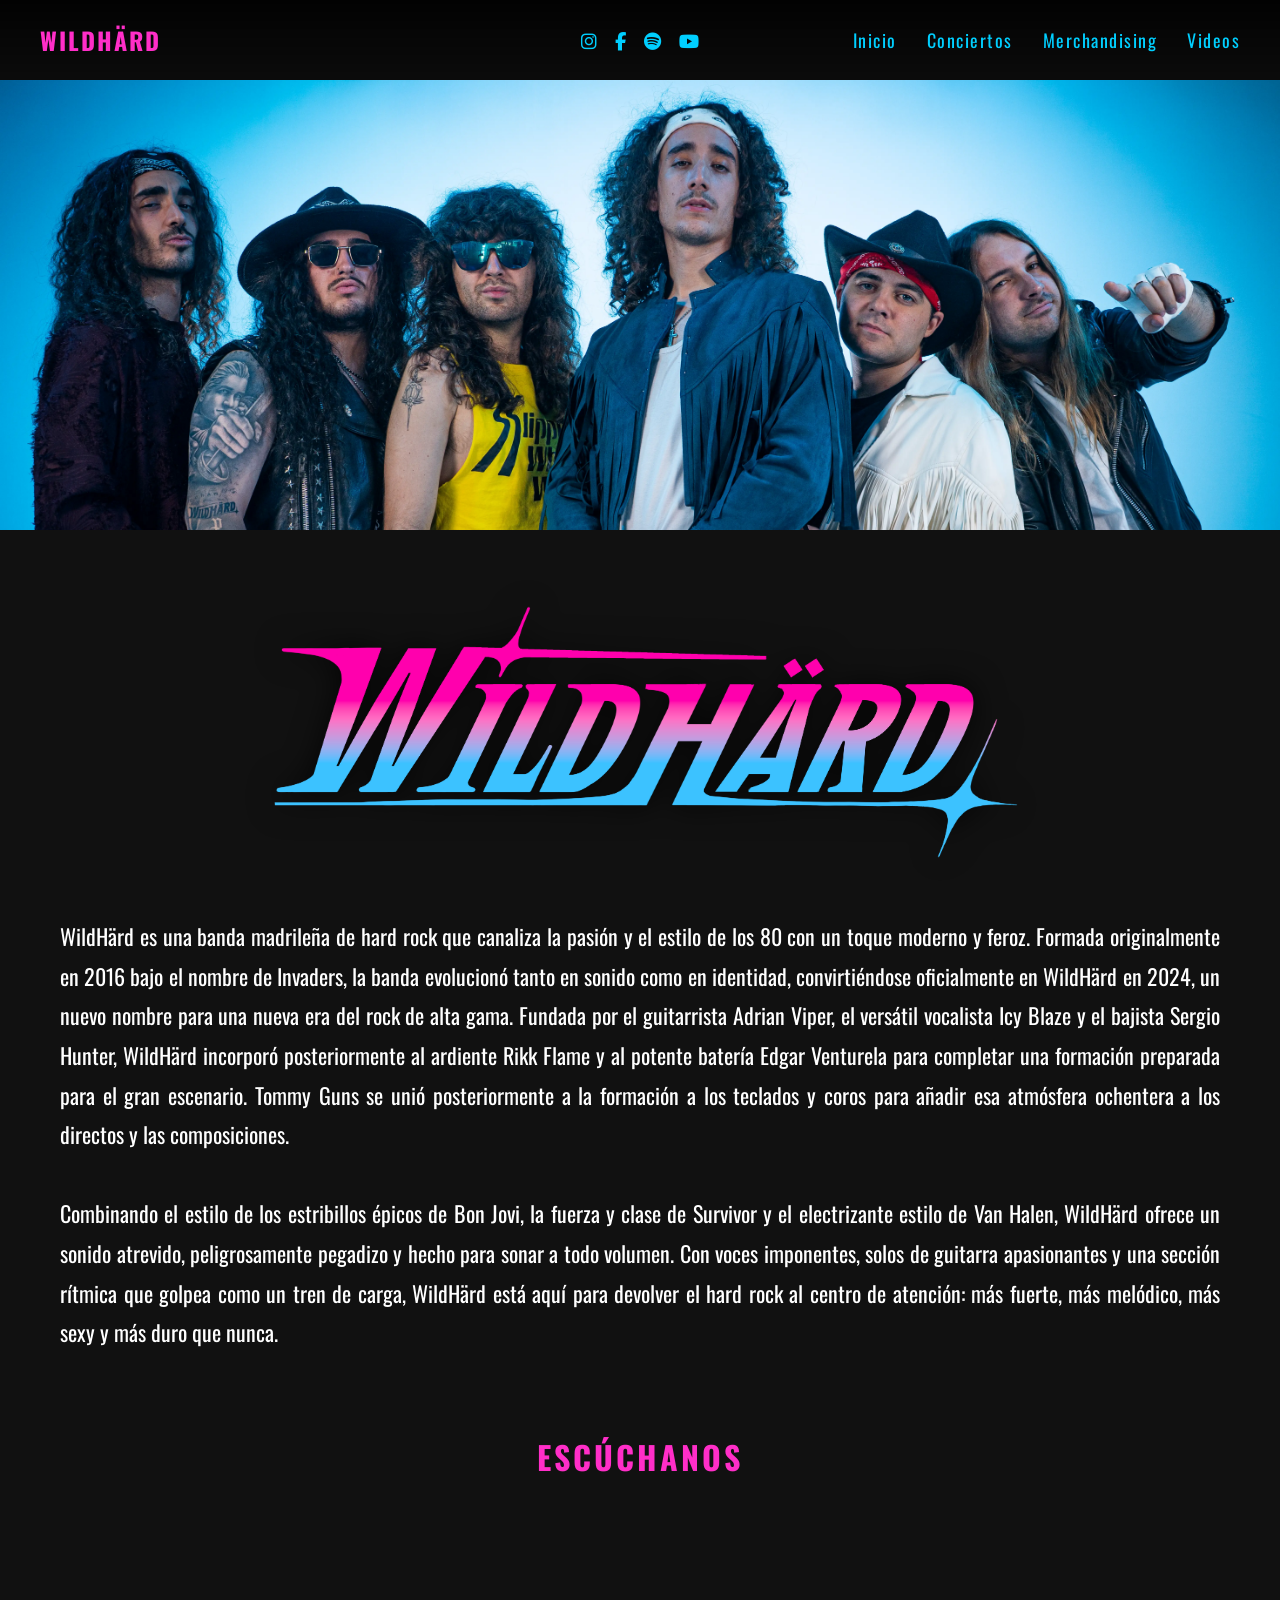
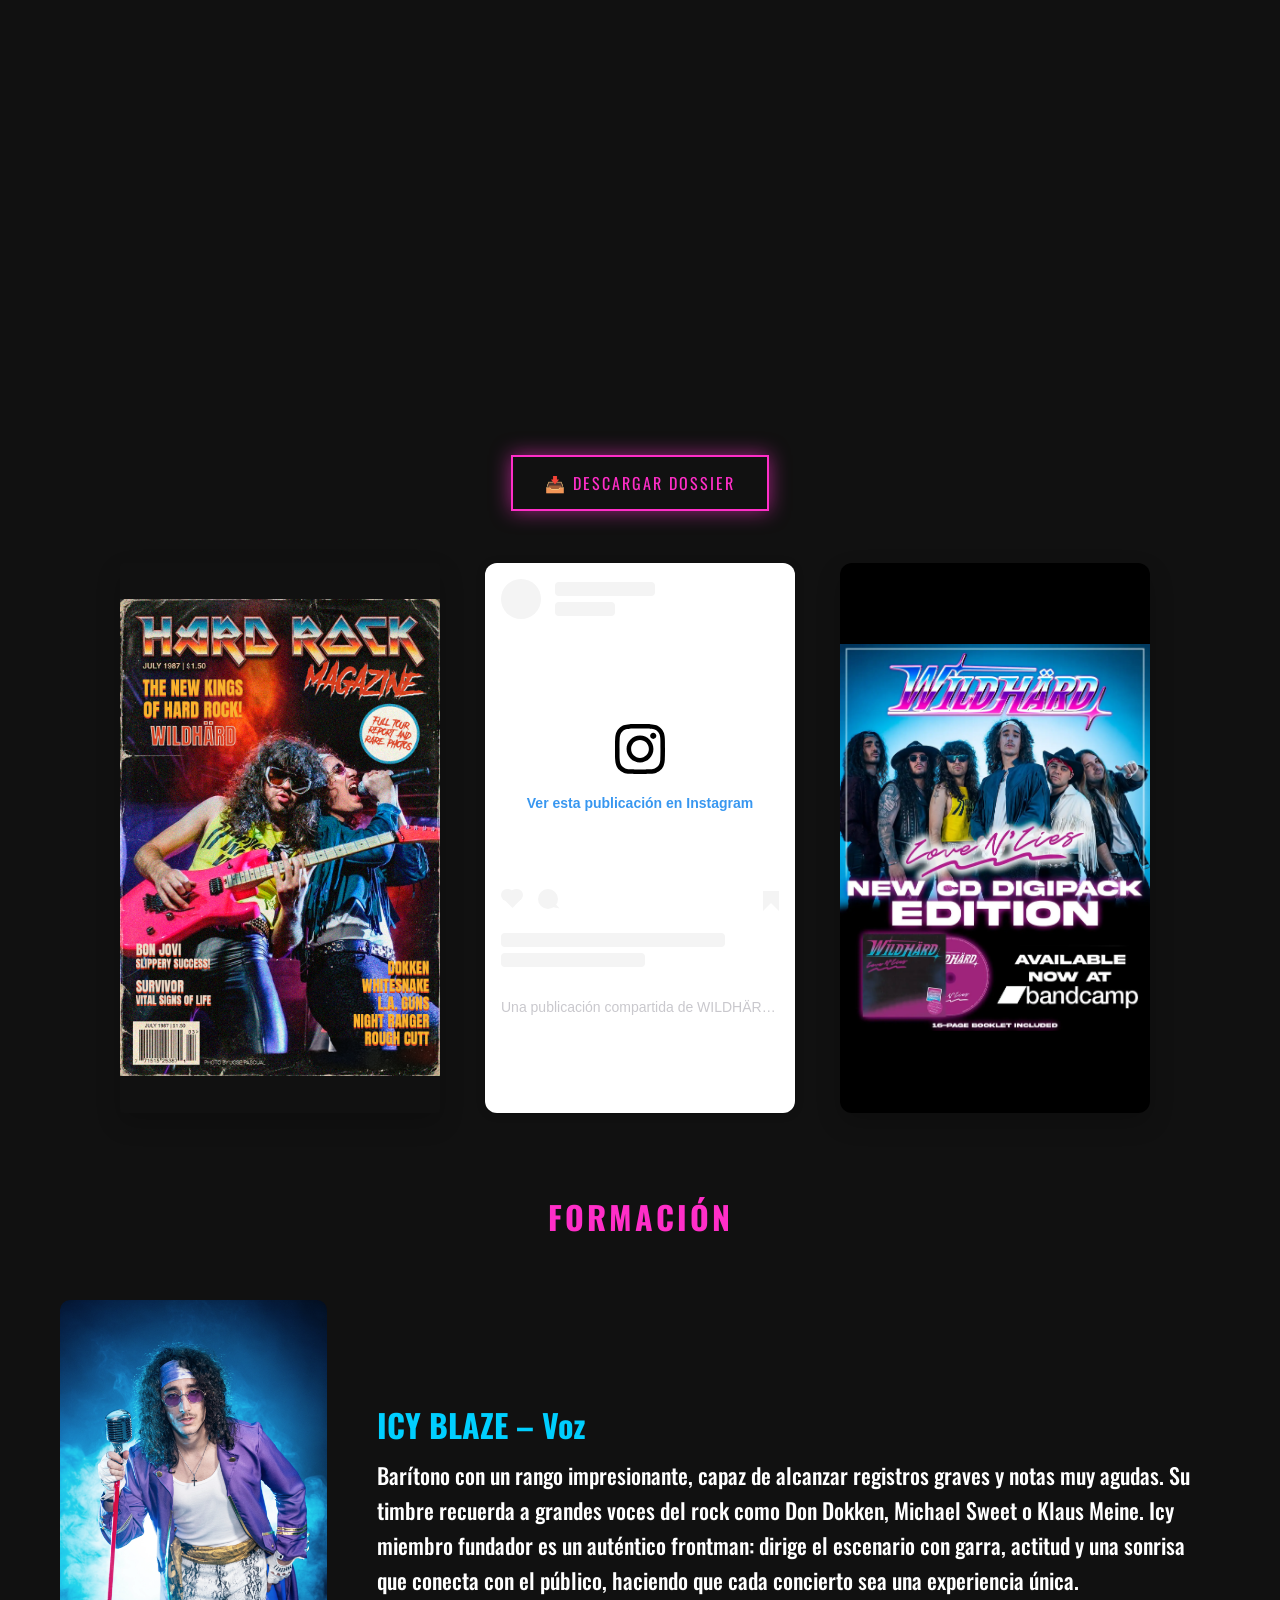
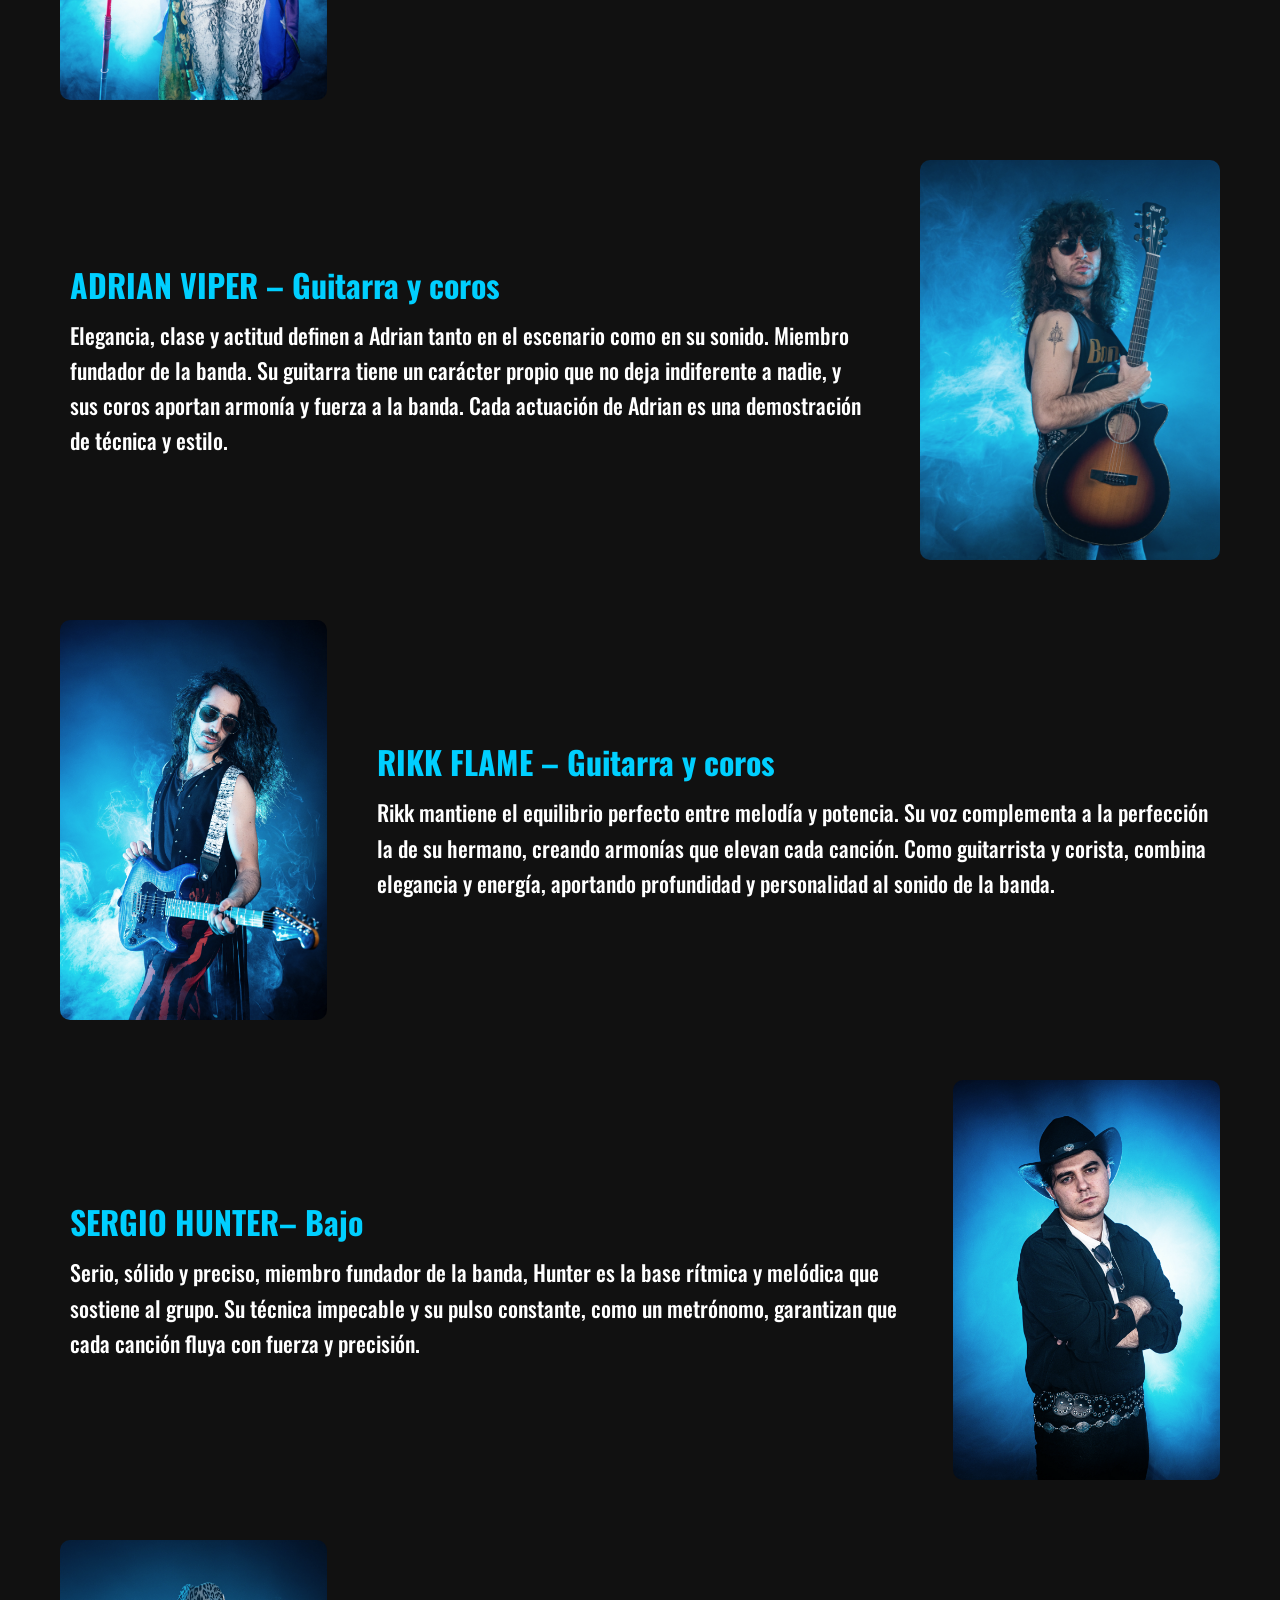
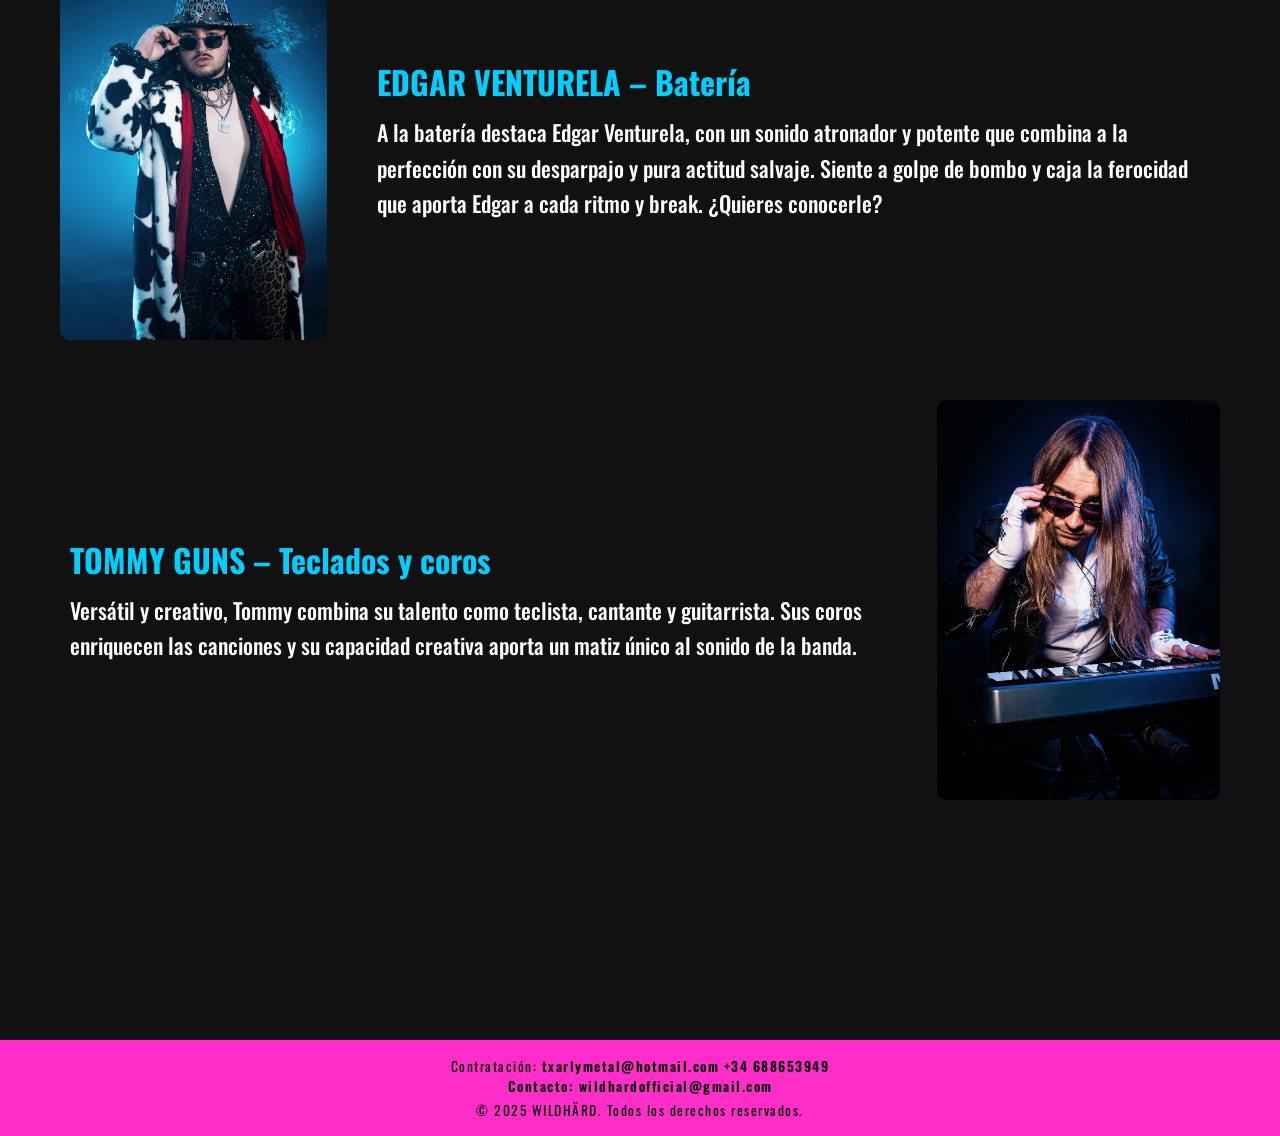
<file: index.html>
<!DOCTYPE html>
<html lang="es">
<head>
    <meta charset="UTF-8">
    <title>WildHärd Official Site | Hard Rock Melódico desde Madrid</title>
    <meta name="description" content="WildHärd es una banda madrileña de hard rock melódico con influencias de los 80. Nuevo álbum LOVE N’ LIES disponible.">
    <meta name="keywords" content="WildHärd, hard rock, rock melódico, banda española, heavy rock">
    <meta name="author" content="WildHärd">
    <meta name="viewport" content="width=device-width, initial-scale=1.0">
    <link rel="stylesheet" href="style.css">
    <link href="https://fonts.googleapis.com/css2?family=Oswald:wght@300;400;600&display=swap" rel="stylesheet">
    <link rel="stylesheet" href="https://cdnjs.cloudflare.com/ajax/libs/font-awesome/6.5.1/css/all.min.css">
    <link rel="icon" href="img/icono.ico">
    <script type="application/ld+json">
        {
        "@context": "https://schema.org",
        "@type": "MusicGroup",
        "name": "WildHärd",
        "url": "https://wildhardofficial.com",
        "genre": "Hard Rock",
        "sameAs": [
            "https://www.facebook.com/wildhardofficial",
            "https://www.instagram.com/wildhardofficial",
            "https://open.spotify.com/intl-es/artist/3HBIdpcmP59kDYQdPe7354",
             "https://www.youtube.com/@wildhardofficial/"
        ],
        "member": [
            {
            "@type": "Person",
            "name": "Icy Blaze"
            },
            {
            "@type": "Person",
            "name": "Adrian Viper"
            },
            {
            "@type": "Person",
            "name": "Rikk Flame"
            },
            {
            "@type": "Person",
            "name": "Sergio Hunter"
            },
            {
            "@type": "Person",
            "name": "Edgar Venturela"
            },
            {
            "@type": "Person",
            "name": "Tommy Guns"
            }
        ]
        }
</script>
</head>
<body>

<header>
     <nav class="navbar">

        <div class="logo">
            <h2>WILDHÄRD</h2>
        </div>

        <div class="nav-socials">
            <a href="https://www.instagram.com/wildhardofficial" target="_blank">
                <i class="fab fa-instagram"></i>
            </a>
            <a href="https://www.facebook.com/wildhardofficial" target="_blank">
                <i class="fab fa-facebook-f"></i>
            </a>
            <a href="https://open.spotify.com/intl-es/artist/3HBIdpcmP59kDYQdPe7354?si=cLyb7bf_Ti2U7myqOc367A" target="_blank">
                <i class="fab fa-spotify"></i>
            </a>
            <a href="https://www.youtube.com/@wildhardofficial" target="_blank">
                <i class="fab fa-youtube"></i>
            </a>
        </div>

        <div class="burger" id="burger">☰</div>

        <ul class="menu" id="menu">
            <li><a href="index.html">Inicio</a></li>
            <li><a href="conciertos.html">Conciertos</a></li>
            <li><a href="tienda.html">Merchandising</a></li>
            <li><a href="videos.html">Videos</a></li>
        </ul>

    </nav>

    <div class="carousel">
        <img src="img\DSC01658.webp" class="active top">
        <img src="img/256_kill.webp">
        <img src="img\DSC01621.webp" class="superior">
    </div>
</header>

<main class="container">
    
    <section class="band-description">
        
        <div class="bandlogo">
            <img src="img/Logo.png" alt="">
        </div>

        <p>
            WildHärd es una banda madrileña de hard rock que canaliza la pasión y el estilo de los 80 
            con un toque moderno y feroz. Formada originalmente en 2016 bajo el nombre de Invaders, 
            la banda evolucionó tanto en sonido como en identidad, convirtiéndose oficialmente en 
            WildHärd en 2024, un nuevo nombre para una nueva era del rock de alta gama.

            Fundada por el guitarrista Adrian Viper, el versátil vocalista Icy Blaze y el 
            bajista Sergio Hunter, WildHärd incorporó posteriormente al ardiente 
            Rikk Flame y al potente batería Edgar Venturela para completar una formación 
            preparada para el gran escenario. Tommy Guns se unió posteriormente a la formación a los 
            teclados y coros para añadir esa atmósfera ochentera a los directos y las composiciones.
            <br> <br>

            Combinando el estilo de los estribillos épicos de Bon Jovi, la fuerza y clase de Survivor y el 
            electrizante estilo de Van Halen, WildHärd ofrece un sonido atrevido, peligrosamente
             pegadizo y hecho para sonar a todo volumen. Con voces imponentes, solos de guitarra 
             apasionantes y una sección rítmica que golpea como un tren de carga, WildHärd está 
             aquí para devolver el hard rock al centro de atención: más fuerte, más melódico, más sexy y 
             más duro que nunca.
        </p>
    </section>

<section class="media-section">
    <h2>ESCÚCHANOS</h2>

    <div class="media-embed">
        <iframe 
            src="https://open.spotify.com/embed/album/1ao55RGwqBT262h0ZgyH9s?utm_source=generator"
            frameborder="0"
            allow="autoplay; clipboard-write; encrypted-media; fullscreen; picture-in-picture">
        </iframe>
    </div>
         <a href="img\WILDHÄRD DOSSIER.pdf" class="dossier-btn" target="_blank">
            📥 DESCARGAR DOSSIER
        </a>

      <div class="contenedor-seccion">
            <div class="revista">
                <img src="img/Revista.webp" alt="Portada de la revista">
            </div>
            <div class="video-container">
                <!-- Eliminamos los atributos fijos de ancho y alto para controlarlos con CSS -->
              <blockquote class="instagram-media" data-instgrm-captioned data-instgrm-permalink="https://www.instagram.com/reel/DZsTCTaNciB/?utm_source=ig_embed&amp;utm_campaign=loading" 
              data-instgrm-version="14" style=" background:#FFF; border:0; border-radius:3px; 
              box-shadow:0 0 1px 0 rgba(0,0,0,0.5),0 1px 10px 0 rgba(0,0,0,0.15); 
              margin: 1px; max-width:540px; min-width:226px; padding:0; width:99.375%; 
              width:-webkit-calc(100% - 2px); width:calc(100% - 2px);"><div style="padding:16px;"> 
                <a href="https://www.instagram.com/reel/DZsTCTaNciB/?utm_source=ig_embed&amp;utm_campaign=loading" style=" background:#FFFFFF; line-height:0; padding:0 0; text-align:center; text-decoration:none; 
                width:100%;" target="_blank"> <div style=" display: flex; flex-direction: row; align-items: center;"> <div style="background-color: #F4F4F4; border-radius: 50%; flex-grow: 0; height: 40px; margin-right: 14px; width: 40px;"></div> <div style="display: flex; flex-direction: column; flex-grow: 1; justify-content: center;"> <div style=" background-color: #F4F4F4; border-radius: 4px; flex-grow: 0; height: 14px; margin-bottom: 6px; width: 100px;"></div> <div style=" background-color: #F4F4F4; border-radius: 4px; flex-grow: 0; height: 14px; width: 60px;"></div></div></div><div style="padding: 19% 0;"></div> <div style="display:block; height:50px; margin:0 auto 12px; width:50px;"><svg width="50px" height="50px" viewBox="0 0 60 60" version="1.1" xmlns="https://www.w3.org/2000/svg" xmlns:xlink="https://www.w3.org/1999/xlink"><g stroke="none" stroke-width="1" fill="none" fill-rule="evenodd"><g transform="translate(-511.000000, -20.000000)" fill="#000000"><g><path d="M556.869,30.41 C554.814,30.41 553.148,32.076 553.148,34.131 C553.148,36.186 554.814,37.852 556.869,37.852 C558.924,37.852 560.59,36.186 560.59,34.131 C560.59,32.076 558.924,30.41 556.869,30.41 M541,60.657 C535.114,60.657 530.342,55.887 530.342,50 C530.342,44.114 535.114,39.342 541,39.342 C546.887,39.342 551.658,44.114 551.658,50 C551.658,55.887 546.887,60.657 541,60.657 M541,33.886 C532.1,33.886 524.886,41.1 524.886,50 C524.886,58.899 532.1,66.113 541,66.113 C549.9,66.113 557.115,58.899 557.115,50 C557.115,41.1 549.9,33.886 541,33.886 M565.378,62.101 C565.244,65.022 564.756,66.606 564.346,67.663 C563.803,69.06 563.154,70.057 562.106,71.106 C561.058,72.155 560.06,72.803 558.662,73.347 C557.607,73.757 556.021,74.244 553.102,74.378 C549.944,74.521 548.997,74.552 541,74.552 C533.003,74.552 532.056,74.521 528.898,74.378 C525.979,74.244 524.393,73.757 523.338,73.347 C521.94,72.803 520.942,72.155 519.894,71.106 C518.846,70.057 518.197,69.06 517.654,67.663 C517.244,66.606 516.755,65.022 516.623,62.101 C516.479,58.943 516.448,57.996 516.448,50 C516.448,42.003 516.479,41.056 516.623,37.899 C516.755,34.978 517.244,33.391 517.654,32.338 C518.197,30.938 518.846,29.942 519.894,28.894 C520.942,27.846 521.94,27.196 523.338,26.654 C524.393,26.244 525.979,25.756 528.898,25.623 C532.057,25.479 533.004,25.448 541,25.448 C548.997,25.448 549.943,25.479 553.102,25.623 C556.021,25.756 557.607,26.244 558.662,26.654 C560.06,27.196 561.058,27.846 562.106,28.894 C563.154,29.942 563.803,30.938 564.346,32.338 C564.756,33.391 565.244,34.978 565.378,37.899 C565.522,41.056 565.552,42.003 565.552,50 C565.552,57.996 565.522,58.943 565.378,62.101 M570.82,37.631 C570.674,34.438 570.167,32.258 569.425,30.349 C568.659,28.377 567.633,26.702 565.965,25.035 C564.297,23.368 562.623,22.342 560.652,21.575 C558.743,20.834 556.562,20.326 553.369,20.18 C550.169,20.033 549.148,20 541,20 C532.853,20 531.831,20.033 528.631,20.18 C525.438,20.326 523.257,20.834 521.349,21.575 C519.376,22.342 517.703,23.368 516.035,25.035 C514.368,26.702 513.342,28.377 512.574,30.349 C511.834,32.258 511.326,34.438 511.181,37.631 C511.035,40.831 511,41.851 511,50 C511,58.147 511.035,59.17 511.181,62.369 C511.326,65.562 511.834,67.743 512.574,69.651 C513.342,71.625 514.368,73.296 516.035,74.965 C517.703,76.634 519.376,77.658 521.349,78.425 C523.257,79.167 525.438,79.673 528.631,79.82 C531.831,79.965 532.853,80.001 541,80.001 C549.148,80.001 550.169,79.965 553.369,79.82 C556.562,79.673 558.743,79.167 560.652,78.425 C562.623,77.658 564.297,76.634 565.965,74.965 C567.633,73.296 568.659,71.625 569.425,69.651 C570.167,67.743 570.674,65.562 570.82,62.369 C570.966,59.17 571,58.147 571,50 C571,41.851 570.966,40.831 570.82,37.631"></path></g></g></g></svg></div><div style="padding-top: 8px;"> <div style=" color:#3897f0; font-family:Arial,sans-serif; font-size:14px; font-style:normal; font-weight:550; line-height:18px;">Ver esta publicación en Instagram</div></div><div style="padding: 12.5% 0;"></div> <div style="display: flex; flex-direction: row; margin-bottom: 14px; align-items: center;"><div> <div style="background-color: #F4F4F4; border-radius: 50%; height: 12.5px; width: 12.5px; transform: translateX(0px) translateY(7px);"></div> <div style="background-color: #F4F4F4; height: 12.5px; transform: rotate(-45deg) translateX(3px) translateY(1px); width: 12.5px; flex-grow: 0; margin-right: 14px; margin-left: 2px;"></div> <div style="background-color: #F4F4F4; border-radius: 50%; height: 12.5px; width: 12.5px; transform: translateX(9px) translateY(-18px);"></div></div><div style="margin-left: 8px;"> <div style=" background-color: #F4F4F4; border-radius: 50%; flex-grow: 0; height: 20px; width: 20px;"></div> <div style=" width: 0; height: 0; border-top: 2px solid transparent; border-left: 6px solid #f4f4f4; border-bottom: 2px solid transparent; transform: translateX(16px) translateY(-4px) rotate(30deg)"></div></div><div style="margin-left: auto;"> <div style=" width: 0px; border-top: 8px solid #F4F4F4; border-right: 8px solid transparent; transform: translateY(16px);"></div> <div style=" background-color: #F4F4F4; flex-grow: 0; height: 12px; width: 16px; transform: translateY(-4px);"></div> <div style=" width: 0; height: 0; border-top: 8px solid #F4F4F4; border-left: 8px solid transparent; transform: translateY(-4px) translateX(8px);"></div></div></div> <div style="display: flex; flex-direction: column; flex-grow: 1; justify-content: center; margin-bottom: 24px;"> <div style=" background-color: #F4F4F4; border-radius: 4px; flex-grow: 0; height: 14px; margin-bottom: 6px; width: 224px;"></div> <div style=" background-color: #F4F4F4; border-radius: 4px; flex-grow: 0; height: 14px; width: 144px;"></div></div></a><p style=" color:#c9c8cd; font-family:Arial,sans-serif; font-size:14px; line-height:17px; margin-bottom:0; margin-top:8px; overflow:hidden; padding:8px 0 7px; text-align:center; text-overflow:ellipsis; white-space:nowrap;"><a href="https://www.instagram.com/reel/DZsTCTaNciB/?utm_source=ig_embed&amp;utm_campaign=loading" style=" color:#c9c8cd; font-family:Arial,sans-serif; font-size:14px; font-style:normal; font-weight:normal; line-height:17px; text-decoration:none;" target="_blank">Una publicación compartida de WILDHÄRD (@wildhardofficial)</a></p></div></blockquote>
            <script async src="//www.instagram.com/embed.js"></script>
            
        </div>
            <div class="promo-container">
        <!-- Añadimos un contenedor interno para controlar el tamaño visual exacto -->
                <div class="promo-wrapper">
                    <img src="img/cd-promo.webp" alt="CD Promocional">
                </div>
            </div>
        </div>
</section>

    <section class="members">
        <h2>FORMACIÓN</h2>

        <a href="https://www.youtube.com/@IcyBlazeofficial" target="_blank" class="member-link">
        <div class="member">
            <img src="img/icyblaze.webp" alt="Icy Blaze">
            <div class="member-text">
                <h3>ICY BLAZE – Voz</h3>
                <p>Barítono con un rango impresionante, capaz de alcanzar registros graves y 
                    notas muy agudas. Su timbre recuerda a grandes voces del rock como 
                    Don Dokken, Michael Sweet o Klaus Meine. Icy miembro fundador es un auténtico frontman: 
                    dirige el escenario con garra, actitud y una sonrisa que conecta con el 
                    público, haciendo que cada concierto sea una experiencia única.</p>
            </div>
        </div>
        </a>

       <a href="https://www.instagram.com/adrianviper_/" target="_blank" class="member-link">
        <div class="member reverse">
            <img src="img/adrianviper.webp" alt="Adrian Viper">
            <div class="member-text">
                <h3>ADRIAN VIPER – Guitarra y coros</h3>
                <p>Elegancia, clase y actitud definen a Adrian tanto en el escenario como en su sonido. 
                    Miembro fundador de la banda. Su guitarra tiene un carácter propio que no deja indiferente a nadie, y sus coros 
                    aportan armonía y fuerza a la banda. Cada actuación de Adrian es una demostración 
                    de técnica y estilo.</p>
            </div>
        </div>
       </a> 

    <a href="https://www.youtube.com/@rikkflame" target="_blank" class="member-link">
        <div class="member">
            <img src="img/rikkflame.webp" alt="Rikk Flame">
            <div class="member-text">
            <h3>RIKK FLAME – Guitarra y coros</h3>
                <p>
                Rikk mantiene el equilibrio perfecto entre melodía y potencia. Su voz 
                complementa a la perfección la de su hermano, creando armonías que 
                elevan cada canción. Como guitarrista y corista, combina elegancia y 
                energía, aportando profundidad y personalidad al sonido de la banda.
              </p>
            </div>
        </div>
    </a>

    <a href="" target="_blank" class="member-link">
        <div class="member reverse">
            <img src="img/sergiohunter.webp" alt="Sergio Hunter">
            <div class="member-text">
                <h3>SERGIO HUNTER– Bajo</h3>
                <p>Serio, sólido y preciso, miembro fundador de la banda, Hunter es la base 
                    rítmica y melódica que sostiene al grupo. Su técnica impecable y su pulso
                    constante, como un metrónomo, garantizan que cada canción fluya con 
                    fuerza y precisión.</p>
            </div>
        </div>
        </a>

        <a href="https://www.instagram.com/edgarventurela_/" target="_blank" class="member-link">
        <div class="member">
            <img src="img/edgar.webp" alt="Edgar Venturela">
            <div class="member-text">
                <h3>EDGAR VENTURELA – Batería</h3>
                <p>A la batería destaca Edgar Venturela, con un sonido atronador y potente que combina a la perfección con su desparpajo
                     y pura actitud salvaje. Siente a golpe de bombo y caja la ferocidad que aporta Edgar a cada ritmo y break.
                     ¿Quieres conocerle?</p>
            </div>
        </div>
        </a>

        <a href="https://www.instagram.com/mr_tommy_guns/" target="_blank" class="member-link">
        <div class="member reverse">
            <img src="img/tommyguns.webp" alt="Tommy Guns">
            <div class="member-text">
                <h3>TOMMY GUNS – Teclados y coros</h3>
                <p>Versátil y creativo, Tommy combina su talento como teclista, cantante y 
                    guitarrista. Sus coros enriquecen las canciones y su capacidad creativa
                     aporta un matiz único al sonido de la banda.</p>
            </div>
        </div>
        </a>

       
    </section>
</main>

<script src="javascript.js"></script>
    <footer class="site-footer">
        <p>
            Contratación: 
            <a href="mailto:txarlymetal@hotmail.com">
                txarlymetal@hotmail.com
            </a>
            <a href="callto:+34 688653949">
                +34 688653949
            </a>
               <br>
             <a href="mailto:wildhardofficial@gmail.com">
                Contacto: wildhardofficial@gmail.com
            </a>
        </p>

        <p class="copyright">
            © 2025 WILDHÄRD. Todos los derechos reservados.
        </p>
    </footer>
    </body>
</html>
</file>
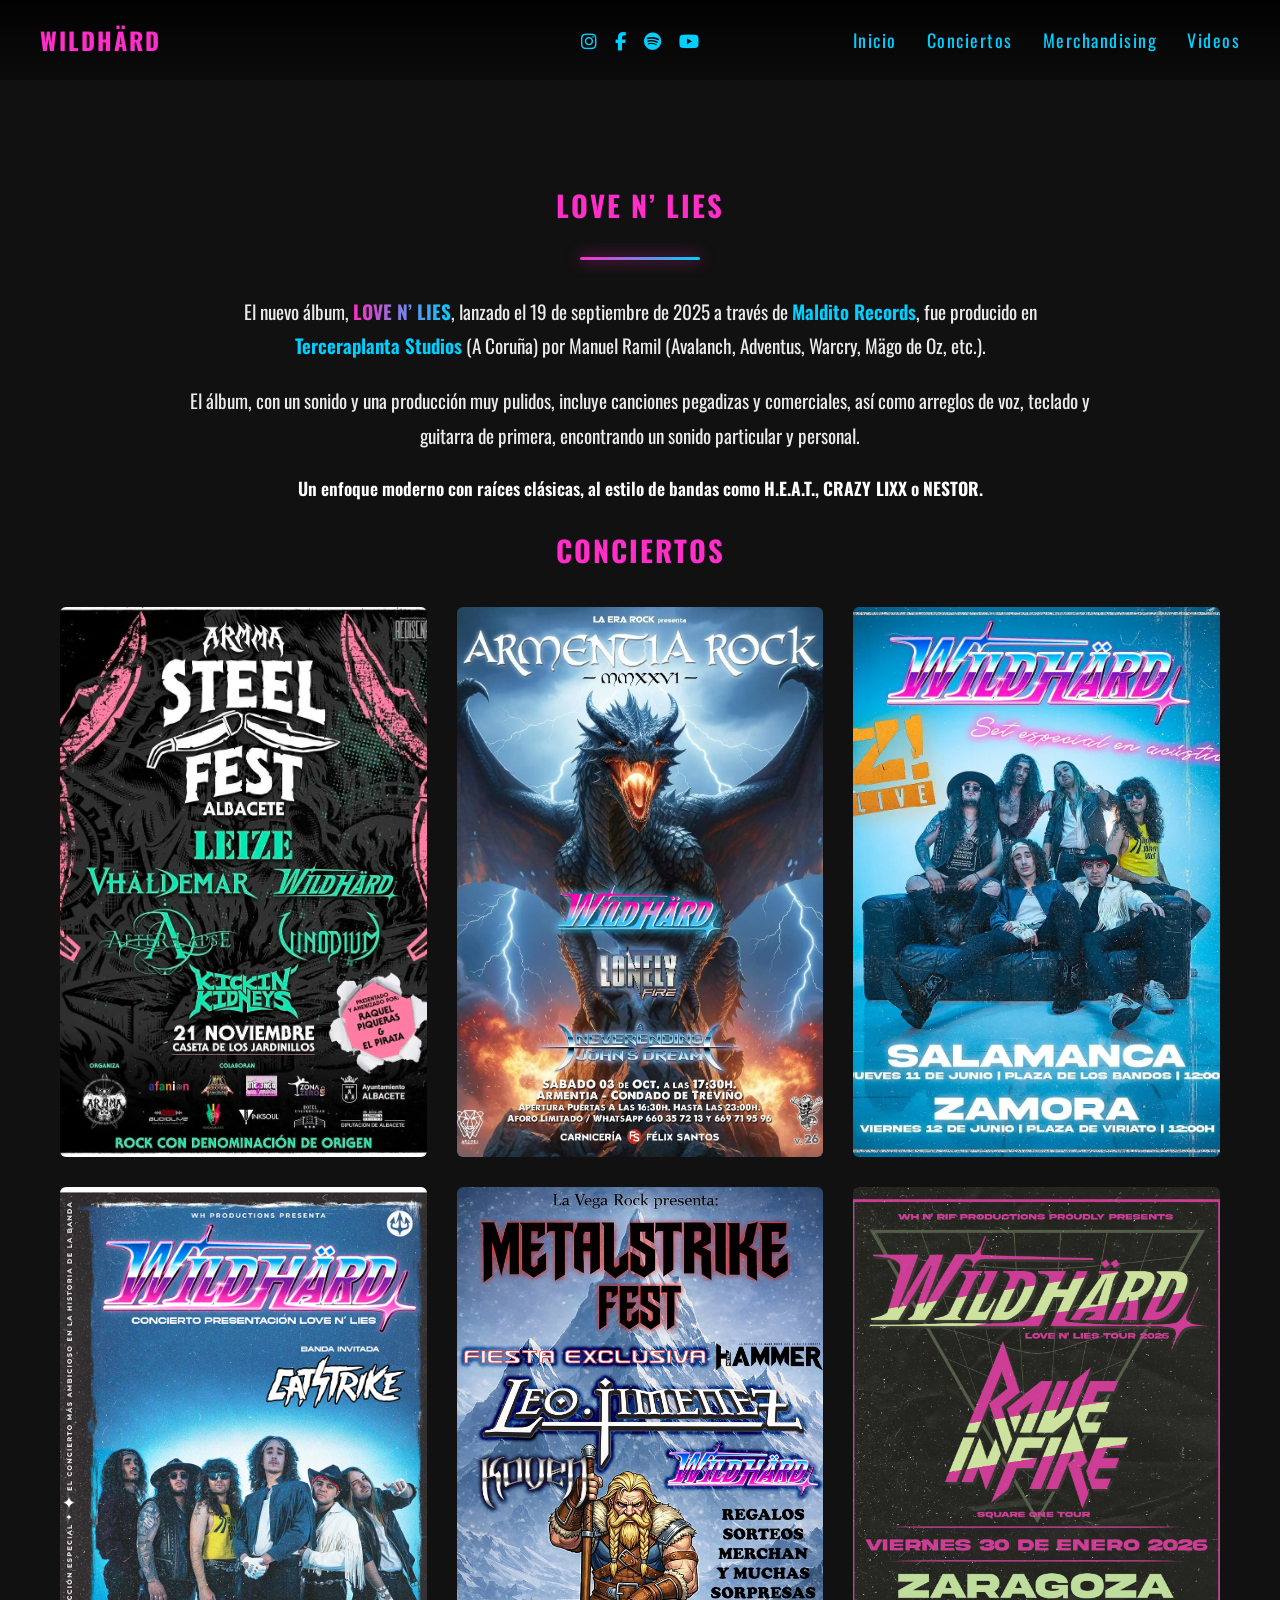
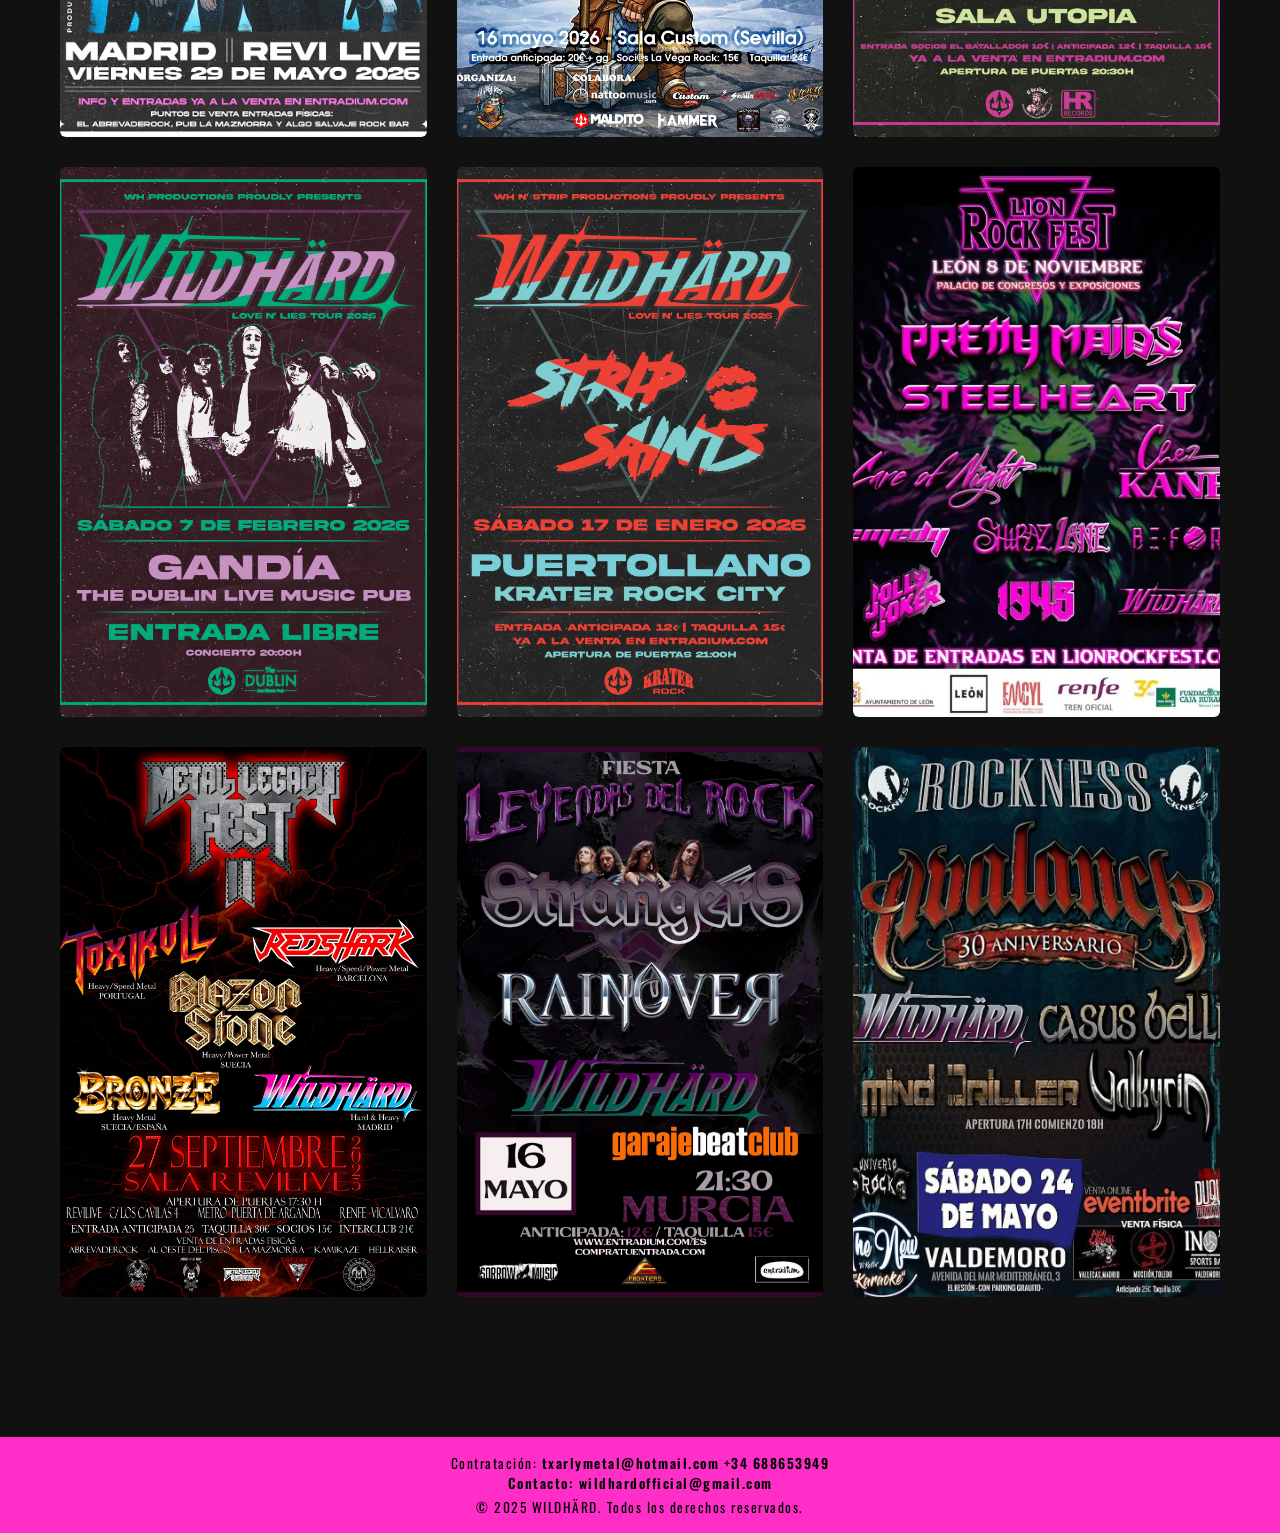
<file: conciertos.html>
<!DOCTYPE html>
<html lang="es">
<head>
    <meta charset="UTF-8">
    <title>WildHärd Official Site | Hard Rock Melódico desde Madrid</title>
    <meta name="description" content="WildHärd es una banda madrileña de hard rock melódico con influencias de los 80. Nuevo álbum LOVE N’ LIES disponible.">
    <meta name="keywords" content="WildHärd, hard rock, rock melódico, banda española, heavy rock">
    <meta name="author" content="WildHärd">
    <meta name="viewport" content="width=device-width, initial-scale=1.0">
    <link rel="stylesheet" href="../style.css">
    <link href="https://fonts.googleapis.com/css2?family=Oswald:wght@300;400;600&display=swap" rel="stylesheet">
    <link rel="stylesheet" href="https://cdnjs.cloudflare.com/ajax/libs/font-awesome/6.5.1/css/all.min.css">
    <link rel="icon" href="img/icono.ico">
    <script type="application/ld+json">
{
  "@context": "https://schema.org",
  "@type": "MusicEvent",
  "name": "WildHärd – Presentación LOVE N’ LIES",
  "startDate": "2026-05-29",
  "eventAttendanceMode": "https://schema.org/OfflineEventAttendanceMode",
  "eventStatus": "https://schema.org/EventScheduled",
  "location": {
    "@type": "Place",
    "name": "Revi Live",
    "address": {
      "@type": "PostalAddress",
      "addressLocality": "Madrid",
      "addressCountry": "ES"
    }
  },
  "performer": {
    "@type": "MusicGroup",
    "name": "WildHärd"
  },
  "offers": {
    "@type": "Offer",
    "url": "https://entradium.com/es/events/wildhard-en-madrid-concierto-presentacion-love-n-lies",
    "availability": "https://schema.org/InStock"
  }
}
</script>
</head>
<body>
   
<header>
 <header>
     <nav class="navbar">

        <div class="logo">
            <h2>WILDHÄRD</h2>
        </div>

        <div class="nav-socials">
            <a href="https://www.instagram.com/wildhardofficial" target="_blank">
                <i class="fab fa-instagram"></i>
            </a>
            <a href="https://www.facebook.com/wildhardofficial" target="_blank">
                <i class="fab fa-facebook-f"></i>
            </a>
            <a href="https://open.spotify.com/intl-es/artist/3HBIdpcmP59kDYQdPe7354?si=cLyb7bf_Ti2U7myqOc367A" target="_blank">
                <i class="fab fa-spotify"></i>
            </a>
            <a href="https://www.youtube.com/@wildhardofficial" target="_blank">
                <i class="fab fa-youtube"></i>
            </a>
        </div>

        <div class="burger" id="burger">☰</div>

        <ul class="menu" id="menu">
            <li><a href="index.html">Inicio</a></li>
            <li><a href="conciertos.html">Conciertos</a></li>
            <li><a href="tienda.html">Merchandising</a></li>
            <li><a href="videos.html">Videos</a></li>
        </ul>

    </nav>
</header>
<main class="container">
 <section class="album-info reveal">

    <h1 class="album-title">
        LOVE N’ LIES
    </h1>

    <div class="glow-divider"></div>

    <p>
        El nuevo álbum, <span class="album-name">LOVE N’ LIES</span>, lanzado el 19 de septiembre de 2025 a través de 
        <a href="https://www.malditorecords.net/" target="_blank" rel="noopener">Maldito Records</a>, 
        fue producido en 
        <a href="https://terceraplanta.com/" target="_blank" rel="noopener">Terceraplanta Studios</a> 
        (A Coruña) por Manuel Ramil (Avalanch, Adventus, Warcry, Mägo de Oz, etc.).
    </p>

    <p>
        El álbum, con un sonido y una producción muy pulidos, incluye canciones pegadizas y comerciales,
        así como arreglos de voz, teclado y guitarra de primera, encontrando un sonido particular y personal.
    </p>

    <p class="highlight">
        Un enfoque moderno con raíces clásicas, al estilo de bandas como 
        <strong>H.E.A.T.</strong>, <strong>CRAZY LIXX</strong> o <strong>NESTOR</strong>.
    </p>
<h1>CONCIERTOS</h1>
</section>


    <section class="concert-grid">
        
        <div class="concert-card">
            <img src="img\cartel-albacete.webp" alt="Concierto Albacete">
        </div>
        <div class="concert-card">
            <img src="img\armentia-rock.webp" alt="Concierto Armentia">
        </div>
        <div class="concert-card">
            <img src="img\zlive.webp" alt="Concierto Zlive">
        </div>
        
        <a 
        href="https://entradium.com/es/events/wildhard-en-madrid-concierto-presentacion-love-n-lies"
        target="_blank"
        class="concert-link" >
            <div class="concert-card">
                <img src="img/CARTEL REVI RRSS.png" alt="Concierto Madrid">

                <div class="concert-overlay">
                   <!--<span>COMPRAR ENTRADAS</span>-->
                </div>
            </div>
        </a>

        <div class="concert-card">
            <img src="img/sevilla metalstrike fest 16 mayo.jpg" alt="Concierto Sevilla">
        </div>

        <div class="concert-card">
            <img src="img/CARTEL ZARAGOZA 30 ENERO 2.png" alt="Concierto Zaragoza">
        </div>

         <div class="concert-card">
            <img src="img/CARTEL GANDÍA 7 FEBRERO.png" alt="Concierto Gandía">
        </div>

        <div class="concert-card">
            <img src="img/CARTEL PUERTOLLANO 17 ENERO JPG.jpg" alt="Concierto Gandía">
        </div>
    
        <div class="concert-card">
            <img src="img/lion-rock-fest.jpg.webp" alt="Concierto Gandía">
        </div>
        <div class="concert-card">
            <img src="img/metal legacy.jpg" alt="Concierto Gandía">
        </div>
        <div class="concert-card">
            <img src="img/Fiesta Leyendas.jpeg" alt="Concierto Gandía">
        </div>
           <div class="concert-card">
            <img src="img/avalanch.jpeg" alt="Concierto Avalanch">
        </div>

        <!-- Añade tantos como quieras -->
    </section>
</main>
<script>
    const burger = document.querySelector('.burger');
    const menu = document.querySelector('.menu');

    burger.addEventListener('click', () => {
        menu.classList.toggle('active');
    });
</script>
 <footer class="site-footer">
        <p>
            Contratación: 
            <a href="mailto:txarlymetal@hotmail.com">
                txarlymetal@hotmail.com
            </a>
            <a href="callto:+34 688653949">
                +34 688653949
            </a>
               <br>
             <a href="mailto:wildhardofficial@gmail.com">
                Contacto: wildhardofficial@gmail.com
            </a>
        </p>

        <p class="copyright">
            © 2025 WILDHÄRD. Todos los derechos reservados.
        </p>
    </footer>
</body>
</html>
</file>
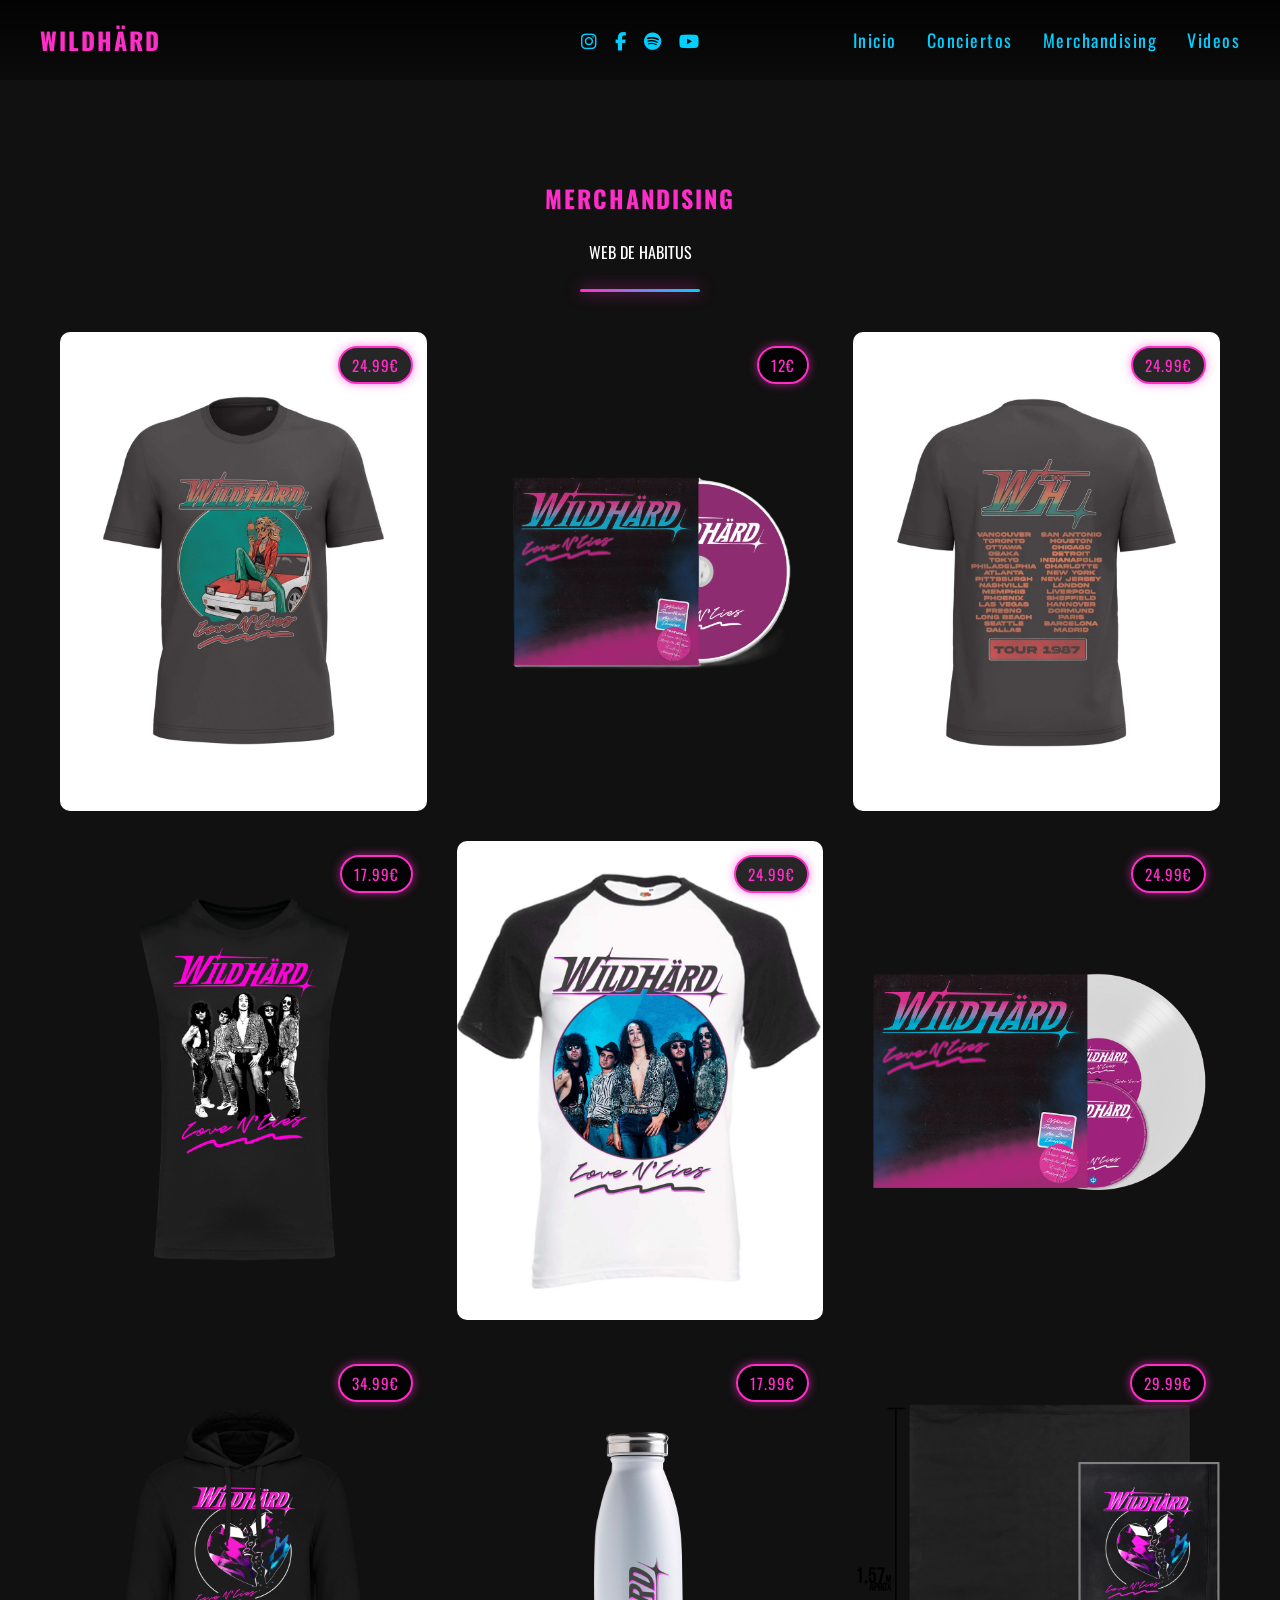
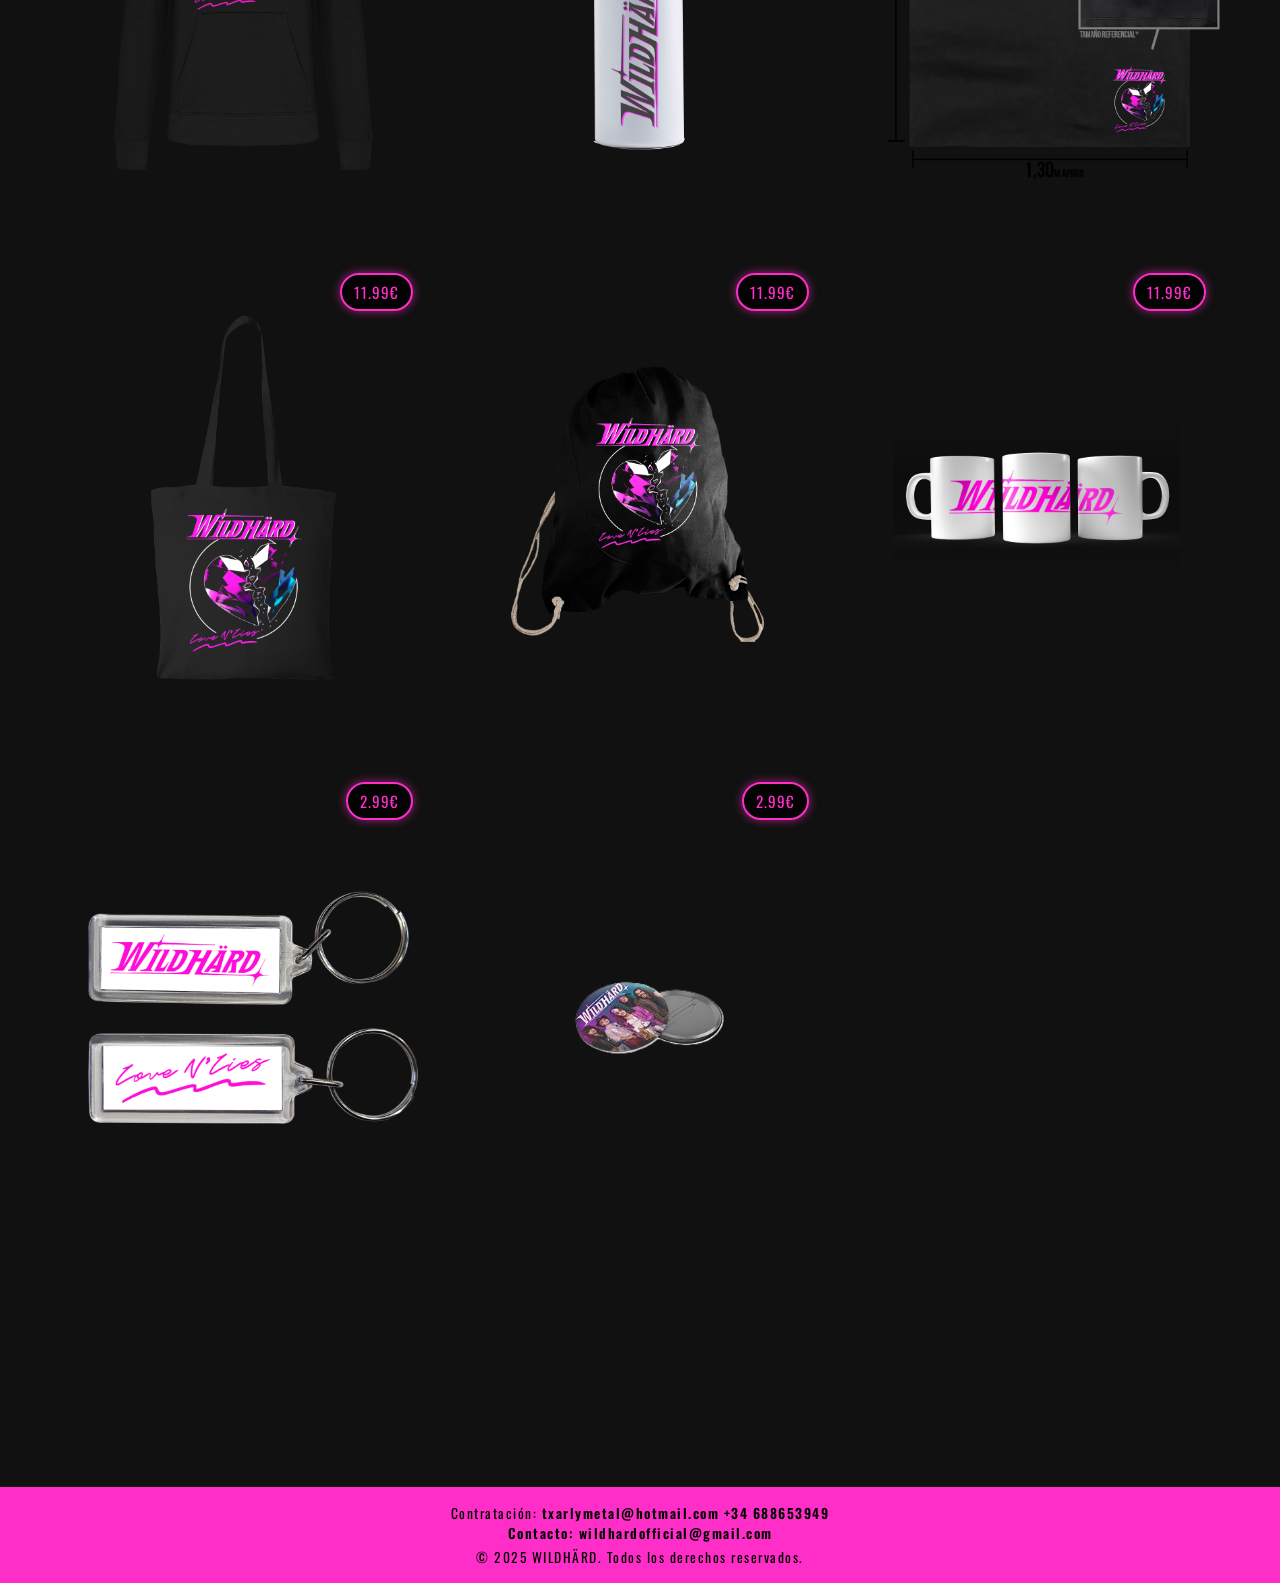
<file: tienda.html>
<!DOCTYPE html>
<html lang="es">
<head>
    <meta charset="UTF-8">
    <title>WildHärd Official Site | Hard Rock Melódico desde Madrid</title>
    <meta name="description" content="WildHärd es una banda madrileña de hard rock melódico con influencias de los 80. Nuevo álbum LOVE N’ LIES disponible.">
    <meta name="keywords" content="WildHärd, hard rock, rock melódico, banda española, heavy rock">
    <meta name="author" content="WildHärd">
    <meta name="viewport" content="width=device-width, initial-scale=1.0">
    <link rel="stylesheet" href="../style.css">
    <link href="https://fonts.googleapis.com/css2?family=Oswald:wght@300;400;600&display=swap" rel="stylesheet">
    <link rel="stylesheet" href="https://cdnjs.cloudflare.com/ajax/libs/font-awesome/6.5.1/css/all.min.css">
    <link rel="stylesheet" href="https://cdnjs.cloudflare.com/ajax/libs/font-awesome/6.5.1/css/all.min.css">
    <link rel="icon" href="img/icono.ico">
    </head>
<body>

<header>
 <header>
     <nav class="navbar">

        <div class="logo">
            <h2>WILDHÄRD</h2>
        </div>

        <div class="nav-socials">
          <a href="https://www.instagram.com/wildhardofficial" target="_blank">
                <i class="fab fa-instagram"></i>
            </a>
            <a href="https://www.facebook.com/wildhardofficial" target="_blank">
                <i class="fab fa-facebook-f"></i>
            </a>
            <a href="https://open.spotify.com/intl-es/artist/3HBIdpcmP59kDYQdPe7354?si=cLyb7bf_Ti2U7myqOc367A" target="_blank">
                <i class="fab fa-spotify"></i>
            </a>
            <a href="https://www.youtube.com/@wildhardofficial" target="_blank">
                <i class="fab fa-youtube"></i>
            </a>
        </div>

        <div class="burger" id="burger">☰</div>

        <ul class="menu" id="menu">
            <li><a href="index.html">Inicio</a></li>
            <li><a href="conciertos.html">Conciertos</a></li>
            <li><a href="tienda.html">Merchandising</a></li>
            <li><a href="videos.html">Videos</a></li>
        </ul>

    </nav>
</header>


<main class="container">
    <section class="merch-section">
    <h2>MERCHANDISING</h2><br>WEB DE HABITUS
    <div class="glow-divider"></div>

    <div class="merch-grid">
        <a href="https://www.lawebdehabitus.com/wildhard/inicio/5828-63988-camiseta-tour-1987-con-trasera.html#/5-color-gris_grafito/28-tallas-l" target="_blank">
            <img src="img\camiseta-tour-1987-con-trasera.webp" alt="Merch WildHärd 1">
            <span class="price">24.99€</span>
            <div class="overlay">COMPRAR AHORA</div>
        </a>
        <a href="https://wildhardofficial.bandcamp.com/album/love-n-lies" target="_blank">
            <img src="img\cd.webp" alt="Merch WildHärd 1" style="object-fit:contain">
            <span class="price">12€</span>
            <div class="overlay">COMPRAR CD AHORA</div>

        
        <a href="https://www.lawebdehabitus.com/wildhard/inicio/5828-63988-camiseta-tour-1987-con-trasera.html#/5-color-gris_grafito/28-tallas-l" target="_blank">
            <img src="img\camiseta-tour-1987-con-trasera-_1_.webp" alt="Merch WildHärd 1">
            <span class="price">24.99€</span>
            <div class="overlay">COMPRAR AHORA</div>
        </a>
       <a href="https://www.lawebdehabitus.com/wildhard/inicio/5601-61433-camiseta-sin-mangas-foto-blanco-y-negro-love-n-lies.html#/11-color-negro/28-tallas-l" target="_blank">
            <img src="img/camiseta-sin-mangas-foto-blanco-y-negro-love-n-lies.jpg" alt="Merch WildHärd 3">
            <span class="price">17.99€</span>
            <div class="overlay">COMPRAR AHORA</div>
        </a>
        <a href="https://www.lawebdehabitus.com/wildhard/inicio/5567-61204-camiseta-ranglan-foto-delantera-love-n-lies-tour-trasera.html#/28-tallas-l/78-color-negro_blanco" target="_blank">
            <img src="img/camiseta-ranglan-foto-delantera-love-n-lies-tour-trasera.jpg" alt="Merch WildHärd 2">
            <span class="price">24.99€</span>
            <div class="overlay">COMPRAR AHORA</div>
        </a>
        <a href="https://www.eltridente.es/novedades/7579-wildhard-vinilo-blanco-love-n-lies.html" target="_blank">
            <img src="img/vinilo-blanco-love-n-lies.jpg" alt="Merch WildHärd 4">
            <span class="price">24.99€</span>
            <div class="overlay">COMPRAR AHORA</div>
        </a>
        <a href="https://www.lawebdehabitus.com/wildhard/inicio/5566-61188-sudadera-corazon.html#/11-color-negro/28-tallas-l/152-sudadera-sin_cremallera_con_capucha" target="_blank">
            <img src="img/sudadera-corazon.jpg" alt="Merch WildHärd 5">
            <span class="price">34.99€</span>
            <div class="overlay">COMPRAR AHORA</div>
        </a>
        <a href="https://www.lawebdehabitus.com/wildhard/inicio/5584-botella-termo-logo-love-n-lies.html" target="_blank">
            <img src="img/botella-termo-logo-love-n-lies.jpg" alt="Merch WildHärd 6">
            <span class="price">17.99€</span>
            <div class="overlay">COMPRAR AHORA</div>
        </a>
        <a href="https://www.lawebdehabitus.com/wildhard/inicio/5586-61344-manta-corazon.html#/11-color-negro" target="_blank">
            <img src="img/manta-corazon.jpg" alt="Merch WildHärd 7">
            <span class="price">29.99€</span>
            <div class="overlay">COMPRAR AHORA</div>
        </a>
         <a href="https://www.lawebdehabitus.com/wildhard/inicio/5589-61347-bolsa-de-tela-corazon.html#/11-color-negro" target="_blank">
            <img src="img/bolsa-de-tela-corazon.jpg" alt="Merch WildHärd 8">
            <span class="price">11.99€</span>
            <div class="overlay">COMPRAR AHORA</div>
        </a>
        <a href="https://www.lawebdehabitus.com/wildhard/inicio/5588-61346-mochila-corazon.html#/11-color-negro" target="_blank">
            <img src="img/mochila-corazon.jpg" alt="Merch WildHärd 9">
            <span class="price">11.99€</span>
            <div class="overlay">COMPRAR AHORA</div>
        </a>
        <a href="https://www.lawebdehabitus.com/wildhard/inicio/5587-taza-ceramica-blanca-logotipo.html" target="_blank">
            <img src="img/taza-ceramica-blanca-logotipo.jpg" alt="Merch WildHärd 10">
            <span class="price">11.99€</span>
            <div class="overlay">COMPRAR AHORA</div>
        </a>
        <a href="https://www.lawebdehabitus.com/wildhard/inicio/5585-llavero-acrilico-love-n-lies.html" target="_blank">
            <img src="img/llavero-acrilico-love-n-lies.jpg" alt="Merch WildHärd 11">
            <span class="price">2.99€</span>
            <div class="overlay">COMPRAR AHORA</div>
        </a>    
        <a href="https://www.lawebdehabitus.com/wildhard/inicio/5565-chapa-foto.html" target="_blank">
            <img src="img/chapa-foto.png" alt="Merch WildHärd 11">
            <span class="price">2.99€</span>
            <div class="overlay">COMPRAR AHORA</div>
        </a>

    </div>
</section>
</main>
<script>
    const burger = document.querySelector('.burger');
    const menu = document.querySelector('.menu');

    burger.addEventListener('click', () => {
        menu.classList.toggle('active');
    });
</script>
 <footer class="site-footer">
        <p>
            Contratación: 
            <a href="mailto:txarlymetal@hotmail.com">
                txarlymetal@hotmail.com
            </a>
            <a href="callto:+34 688653949">
                +34 688653949
            </a>
               <br>
             <a href="mailto:wildhardofficial@gmail.com">
                Contacto: wildhardofficial@gmail.com
            </a>
        </p>

        <p class="copyright">
            © 2025 WILDHÄRD. Todos los derechos reservados.
        </p>
    </footer>
</body>
</html>
</file>
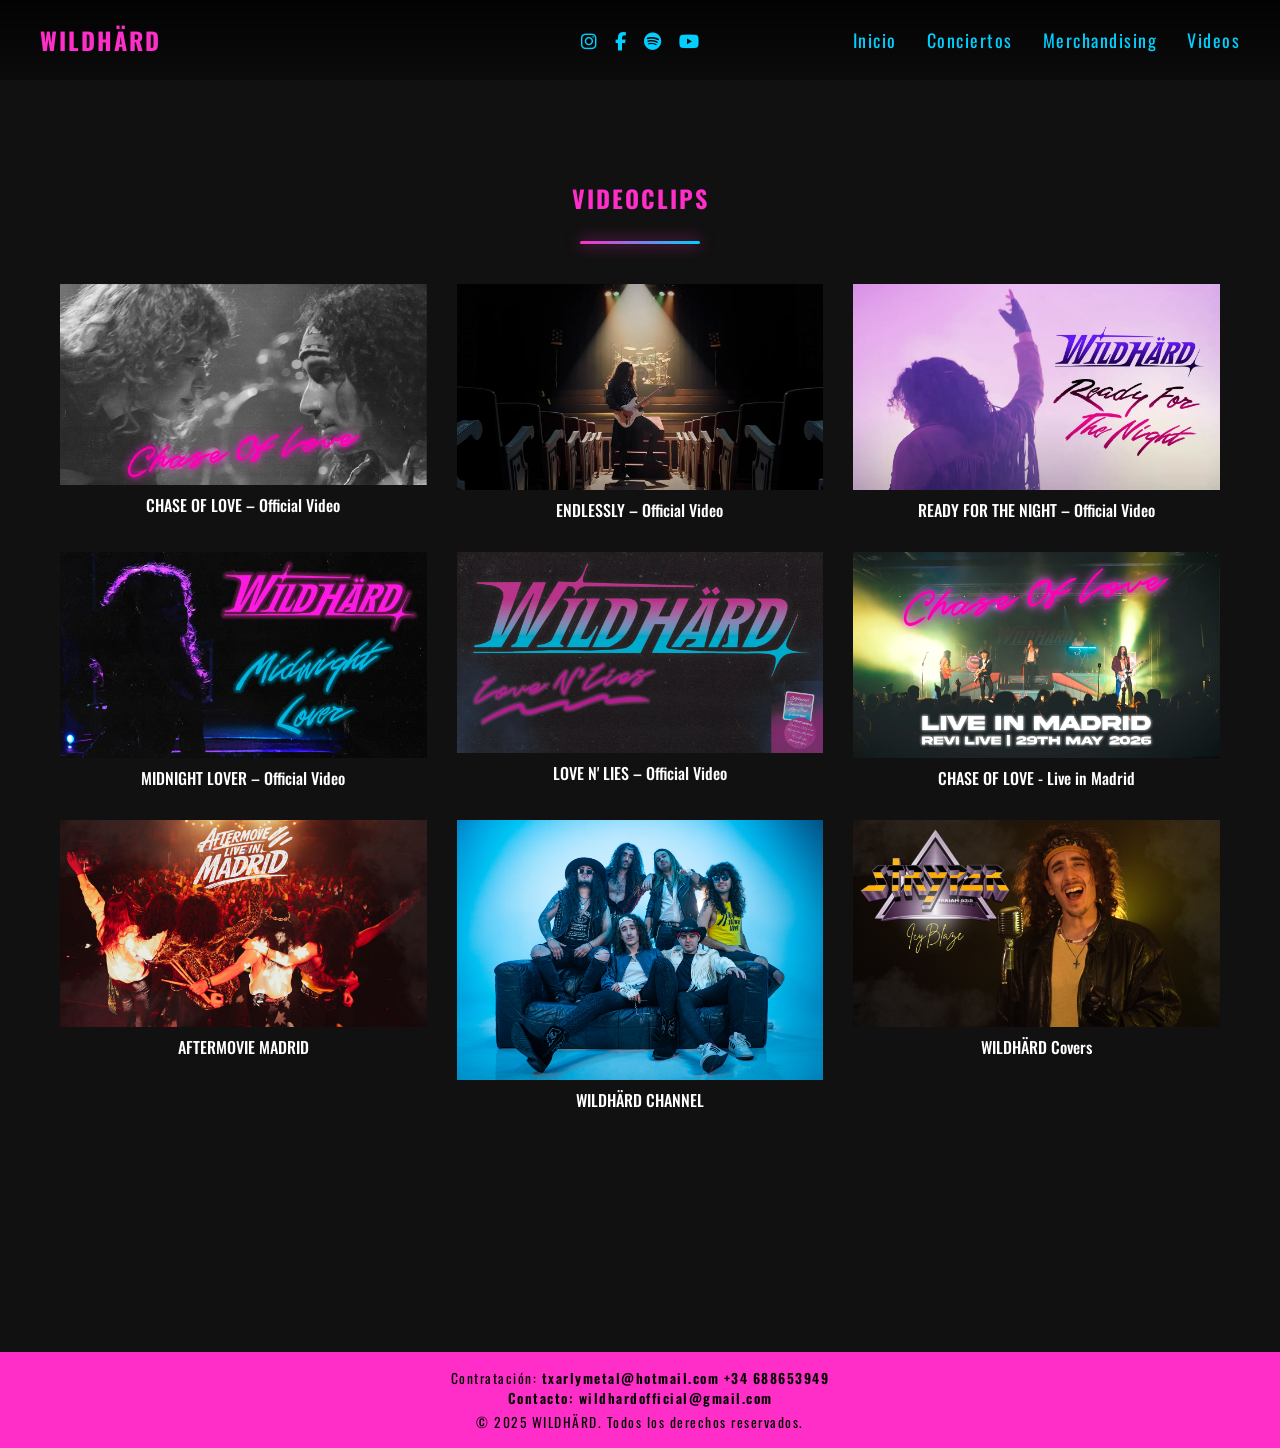
<file: videos.html>
<!DOCTYPE html>
<html lang="es">
<head>
    <meta charset="UTF-8">
    <title>WildHärd Official Site | Hard Rock Melódico desde Madrid</title>
    <meta name="description" content="WildHärd es una banda madrileña de hard rock melódico con influencias de los 80. Nuevo álbum LOVE N’ LIES disponible.">
    <meta name="keywords" content="WildHärd, hard rock, rock melódico, banda española, heavy rock">
    <meta name="author" content="WildHärd">
    <meta name="viewport" content="width=device-width, initial-scale=1.0">
    <link rel="stylesheet" href="style.css">
    <link href="https://fonts.googleapis.com/css2?family=Oswald:wght@300;400;600&display=swap" rel="stylesheet">
    <link rel="stylesheet" href="https://cdnjs.cloudflare.com/ajax/libs/font-awesome/6.5.1/css/all.min.css">
    <link rel="icon" href="img/icono.ico">
    <script type="application/ld+json">
        {
        "@context": "https://schema.org",
        "@graph":[
        {
        "@type":"MusicGroup",
        "name":"WildHärd",
        "url":"https://wildhardofficial.com",
        "sameAs":[
            "https://www.instagram.com/wildhardofficial",
            "https://www.facebook.com/wildhardofficial",
            "https://open.spotify.com/intl-es/artist/3HBIdpcmP59kDYQdPe7354"
        ]
        },

        {
        "@type":"VideoObject",
        "name":"Chase Of Love – Official Video",
        "thumbnailUrl":"https://img.youtube.com/vi/F6Tx79ri9w0/maxresdefault.jpg",
        "embedUrl":"https://www.youtube.com/embed/F6Tx79ri9w0",
        "contentUrl":"https://www.youtube.com/watch?v=F6Tx79ri9w0",
        "publisher":{
            "@type":"MusicGroup",
            "name":"WildHärd"
        }
        },

        {
        "@type":"VideoObject",
        "name":"Endlessly – Official Video",
        "thumbnailUrl":"https://img.youtube.com/vi/rQvXJq8NSW0/maxresdefault.jpg",
        "embedUrl":"https://www.youtube.com/embed/rQvXJq8NSW0",
        "contentUrl":"https://www.youtube.com/watch?v=rQvXJq8NSW0"
        },

        {
        "@type":"VideoObject",
        "name":"Ready For The Night – Official Video",
        "thumbnailUrl":"https://img.youtube.com/vi/Bd138ciqpo8/maxresdefault.jpg",
        "embedUrl":"https://www.youtube.com/embed/Bd138ciqpo8",
        "contentUrl":"https://www.youtube.com/watch?v=Bd138ciqpo8"
        },

        {
        "@type":"VideoObject",
        "name":"Midnight Lover – Official Video",
        "thumbnailUrl":"https://img.youtube.com/vi/qiWiz5lH_zg/maxresdefault.jpg",
        "embedUrl":"https://www.youtube.com/embed/qiWiz5lH_zg",
        "contentUrl":"https://www.youtube.com/watch?v=qiWiz5lH_zg"
        },

        {
        "@type":"VideoObject",
        "name":"Love N' Lies – Official Video",
        "thumbnailUrl":"https://img.youtube.com/vi/AJYHFJoZp5Y/maxresdefault.jpg",
        "embedUrl":"https://www.youtube.com/embed/AJYHFJoZp5Y",
        "contentUrl":"https://www.youtube.com/watch?v=AJYHFJoZp5Y"
        }
        ]
        }
        </script>
</head>
<body>
   
<header>
    <header>
     <nav class="navbar">

        <div class="logo">
            <h2>WILDHÄRD</h2>
        </div>

        <div class="nav-socials">
         <a href="https://www.instagram.com/wildhardofficial" target="_blank">
                <i class="fab fa-instagram"></i>
            </a>
            <a href="https://www.facebook.com/wildhardofficial" target="_blank">
                <i class="fab fa-facebook-f"></i>
            </a>
            <a href="https://open.spotify.com/intl-es/artist/3HBIdpcmP59kDYQdPe7354?si=cLyb7bf_Ti2U7myqOc367A" target="_blank">
                <i class="fab fa-spotify"></i>
            </a>
            <a href="https://www.youtube.com/@wildhardofficial" target="_blank">
                <i class="fab fa-youtube"></i>
            </a>
        </div>

        <div class="burger" id="burger">☰</div>

        <ul class="menu" id="menu">
            <li><a href="index.html">Inicio</a></li>
            <li><a href="conciertos.html">Conciertos</a></li>
            <li><a href="tienda.html">Merchandising</a></li>
            <li><a href="videos.html">Videos</a></li>
        </ul>

    </nav>
</header>
<main class="container">
<section class="video-section">
    <h2>VIDEOCLIPS</h2>
    <div class="glow-divider"></div>

    <div class="video-grid">

        <div class="video-card">
            <a href="https://www.youtube.com/watch?v=F6Tx79ri9w0" target="_blank">
                <img src="img/Miniatura YouTube Chase Of Love.webp" alt="CHASE OF LOVE – Official Video">
                <p>CHASE OF LOVE – Official Video</p>
            </a>
        </div>

        <div class="video-card">
            <a href="https://www.youtube.com/watch?v=rQvXJq8NSW0" target="_blank">
                <img src="img/Miniatura YouTube.webp" alt="ENDLESSLY – Official Video">
                <p>ENDLESSLY – Official Video</p>
            </a>
        </div>

        <div class="video-card">
            <a href="https://www.youtube.com/watch?v=Bd138ciqpo8" target="_blank">
                <img src="img/Miniatura YouTube Ready For The Night.webp" alt="READY FOR THE NIGHT – Official Video">
                <p>READY FOR THE NIGHT – Official Video</p>
            </a>
        </div>

        <div class="video-card">
            <a href="https://www.youtube.com/watch?v=qiWiz5lH_zg" target="_blank">
                <img src="img/Miniatura YouTube - Midnight Lover.webp" alt="MIDNIGHT LOVER – Official Video">
                <p>MIDNIGHT LOVER – Official Video</p>
            </a>
        </div>

        <div class="video-card">
            <a href="https://www.youtube.com/watch?v=AJYHFJoZp5Y" target="_blank">
                <img src="img\portada adaptada.webp" alt="LOVE N' LIES – Official Video">
                <p>LOVE N' LIES – Official Video</p>
            </a>
        </div>

        <div class="video-card">
            <a href="https://youtu.be/kPKfErU2a44?si=FS9fjunrw14ugglk" target="_blank">
                <img src="img\Miniatura YT.png" alt="WILDHÄRD CHANNEL">
                <p>CHASE OF LOVE - Live in Madrid</p>
            </a>
        </div>

        <div class="video-card">
            <a href="https://youtu.be/tgbzMW9FPIE" target="_blank">
                <img src="img\Negro y Neón Moderno Misterio Miniatura para YouTube (5).png" alt="">
                <p>AFTERMOVIE MADRID</p>
            </a>
        </div>
        <div class="video-card">
            <a href="https://youtu.be/kPKfErU2a44" target="_blank">
                <img src="img/DSC01674.webp" alt="Chase of Love - Live in Madrid">
                <p>WILDHÄRD CHANNEL</p>
            </a>
        </div>
        <div class="video-card">
            <a href="https://youtu.be/5pbbNOO8rJI?si=0b2gft202Yt7Bc59" target="_blank">
                <img src="img\covers.webp" alt="Covers">
                <p>WILDHÄRD Covers</p>
            </a>
        </div>
        
    </div>
</section>
</main>
<script src="javascript.js"></script>
     <footer class="site-footer">
        <p>
            Contratación: 
            <a href="mailto:txarlymetal@hotmail.com">
                txarlymetal@hotmail.com
            </a>
            <a href="callto:+34 688653949">
                +34 688653949
            </a>
            <br>
             <a href="mailto:wildhardofficial@gmail.com">
                Contacto: wildhardofficial@gmail.com
            </a>
        </p>

        <p class="copyright">
            © 2025 WILDHÄRD. Todos los derechos reservados.
        </p>
    </footer>
    </body>
</html>
</file>
<file: style.css>
* {
    margin: 0;
    padding: 0;
    box-sizing: border-box;
}

img {
    max-width: 100%;
    height: auto;
}
body {
    background-color: #111;
    color: #fff;
    font-family: 'Oswald', sans-serif;

}
.container {
    max-width: 1600px;
    margin: 0 auto;
    padding: 20px 60px 60px;
}
/* NAVBAR */
.burger {
    display: none;
    font-size: 26px;
    cursor: pointer;
}
.navbar {
    position: fixed;
    top: 0;
    left: 0;
    width: 100vw;
    height: 80px;
    display: flex;
    align-items: center;
    justify-content: space-between; /* 🔑 CLAVE */
    padding: 0 40px;   /* margen visual a los lados */
    z-index: 1000;
    background: linear-gradient(
        to bottom,
        rgba(0,0,0,0.85),
        rgba(0,0,0,0.3)
    );
}

.navbar.scrolled {
    background: rgba(0,0,0,0.9);
}

header {
    padding-top: 80px;   /* MISMO valor que la navbar */
}
.navbar-logo {
    font-size: 50px;
    font-weight: 600;
    letter-spacing: 3px;
    margin-right: auto; 
    display: flex;
    align-items: center;  
         /* 🔑 lo empuja al extremo izquierdo */
}
.navbar-logo h2 {
             /* 🔑 CLAVE ABSOLUTA */
    font-size: 45px;
    letter-spacing: 3px;
    font-weight: 600;
    color: #f052c6; 
}

/* ===== SOCIAL ICONS NAVBAR ===== */
.nav-socials {
    display: flex;
    gap: 18px;
    position: absolute;
    left: 50%;
    transform: translateX(-50%);
}

.nav-socials a {
    color: #00cfff;
    font-size: 18px;
    transition: transform 0.3s ease, color 0.3s ease;
}

.nav-socials a:hover {
    color: #ff2ec8;
    transform: scale(1.25);
}
.menu {
    list-style: none;
    display: flex;
    gap: 30px;
    margin-left: 0;   /* 🔑 ESTO lo empuja a la derecha */
}

.menu li a {
    font-family: 'Oswald', sans-serif;
    text-decoration: none;
    color: #00cfff;                /* AZUL */
    font-size: 18px;
    letter-spacing: 1.5px;
    transition: color 0.3s ease, text-shadow 0.3s ease;
}

/* HOVER ROSA */
.menu li a:hover {
    color: #ff2ec8;                /* ROSA */
    text-shadow: 0 0 8px rgba(255, 46, 200, 0.8);
}

/* LINK ACTIVO (opcional) */
.menu li a.active {
    color: #ff2ec8;
}

.media-section {
    max-width: 1200px;
    margin: 80px auto;
    text-align: center;
    padding: 0 60px;
}

.media-embed {
    width: 100%;
    max-width: 1100px;
    margin: auto;
}

.media-embed iframe {
    width: 100%;
    height: 480px;
    border-radius: 12px;
    border: none;
}
.dossier-btn {
    display: inline-block;
    margin-top: 30px;
    padding: 14px 32px;
    border: 2px solid #ff2ec8;
    color: #ff2ec8;
    text-decoration: none;
    font-family: 'Oswald', sans-serif;
    letter-spacing: 2px;
    text-transform: uppercase;
    box-shadow: 0 0 20px rgba(255,46,200,0.6);
    transition: all 0.3s ease;
}

.dossier-btn:hover {
    background: #ff2ec8;
    color: #000;
    box-shadow: 0 0 30px rgba(255,46,200,0.9);
}
/* MÓVIL */
@media (max-width: 768px) {
    .media-embed {
    width: 100%;
    max-width: 430px;   /* ⬅️ MÁS ANCHO */
    padding: 0 0px; 
    justify-content: center;   /* aire en móviles pequeños */
    
}

.media-embed iframe {
    width: 230px;
    height: 400px;
    border-radius: 10px;
    border: none;
    justify-content: center;
    margin-right: 0px;
   
}

}

/* CAROUSEL */
.carousel {  
    height: 50vh;
    position: relative;
    overflow: hidden;
}

.carousel img {
    position: absolute;
    width: 100%;
    height: 100%;
    object-fit:cover;
    opacity: 0;
    transition: opacity 1s ease-in-out;
}

.carousel img.active {
    opacity: 1;
}
.carousel img.top {
    object-position: center 13%;
    opacity: 1;
}
.superior {
    object-position: center 20%;
    opacity: 1;
}

/* ===== TÍTULO SECCIÓN FORMACIÓN ===== */
.members h2, .media-section h2 {
    text-align: center;
    margin-bottom: 60px;
    font-size: 2rem;
    letter-spacing: 3px;
}


/* BAND DESCRIPTION */
.bandlogo {
    display: flex;
    justify-content: center;
    margin: 20px 30px 30px 40px;
}

.bandlogo img {
    max-width: 900px;   /* ajusta según el tamaño del logo */
    width: 100%;
    height: auto;
    filter: drop-shadow(0 0 15px rgba(0,0,0,0.8));
}

.band-description {
    max-width: 1500px;
    margin: 40px auto;
    text-align: justify;
    font-size: 22px;
    line-height: 1.8;
}

/* --- ESTILOS GENERALES Y MÓVIL (Por defecto, uno abajo del otro) --- */
.contenedor-seccion {
    display: flex;
    flex-direction: column; /* Apila los elementos en vertical para móvil */
    gap: 30px;              /* Espacio de separación entre la foto y el vídeo */
    margin-top: 5%;
    width: 100%;
    align-items: center;    /* Centra ambos elementos en la pantalla del móvil */
}

.revista img, 
.video-container video {
    width: 100%;
    height: auto;
    display: block;
}

/* El vídeo vertical mantiene su aspecto de smartphone */
.video-container video {
    max-width: 320px;       /* Evita que en móviles grandes el vídeo se desparrame */
    aspect-ratio: 9 / 16;
    object-fit: cover;
}

/* --- ESTILOS PARA ORDENADOR (Pantallas medianas y grandes) --- */
@media (min-width: 768px) {
    .contenedor-seccion {
        display: flex;
        flex-direction: row;
        align-items: center;     
        justify-content: center; 
        gap: 40px;               
        max-width: 1200px;       
        margin: 5% auto 0 auto;  
    }

    /* CONTENEDORES PADRE ESTRUCTURALES */
    .revista, .video-container, .promo-container {
        flex: 1;                 
        height: 550px;           /* Altura fija estricta para los tres bloques */
        display: flex;
        min-width: 0;            
    }

    .revista { justify-content: flex-end; }
    .video-container { justify-content: center; }
    .promo-container { justify-content: flex-start; }

    /* 1. LA REVISTA (Izquierda) */
    .revista img {
        height: 100%;            
        object-fit: contain;     
        border-radius: 4px;      
        box-shadow: 0 10px 25px rgba(0,0,0,0.2);
        transition: all 0.3s ease;
    }

    /* 2. ¡LA CAJA DEL REEL DE INSTAGRAM! (Centro) */
    /* Apuntamos tanto al blockquote inicial como al iframe que genera el script */
    .video-container .instagram-media,
    .video-container iframe {
        width: 310px !important;       /* Forzamos el mismo ancho estricto que el CD */
        min-width: 310px !important;   /* Evita que Instagram intente auto-expandirse */
        height: 100% !important;       /* Forzamos a que llene los 550px de alto */
        max-height: 550px !important;  
        border-radius: 12px !important;/* Esquinas redondeadas estéticas */
        border: none !important;       /* Eliminamos el recuadro gris nativo de Instagram */
        box-shadow: 0 10px 25px rgba(0,0,0,0.2);
        margin: 0 !important;          /* Centrado limpio */
        transition: all 0.3s ease;
    }

    /* 3. EL CONTENEDOR DEL CD (Derecha) */
    .promo-wrapper {
        width: 310px;             /* Mismo ancho estricto que el reel */
        height: 100%;             /* Misma altura estricta (550px) */
        background-color: #000000;
        display: flex;
        align-items: center;      
        justify-content: center;  
        border-radius: 12px;      
        box-shadow: 0 10px 25px rgba(0,0,0,0.2);
        overflow: hidden;         
        transition: all 0.3s ease;
    }

    .promo-wrapper img {
        width: 100%;              
        height: auto;             
        max-height: 100%;         
        object-fit: contain;      
    }

    /* EFECTO HOVER UNIFICADO (Con animación rosa) */
    .revista img:hover,
    .video-container iframe:hover,
    .video-container .instagram-media:hover,
    .promo-wrapper:hover {
        transform: translateY(-5px); 
        box-shadow: 0 15px 30px rgba(255, 105, 180, 0.6) !important; /* Brillo rosa intenso */
    }
}
/* =======================================================
   ESTILOS EXCLUSIVOS PARA MÓVILES (Pantallas pequeñas)
   ======================================================= */
@media (max-width: 767px) {
    /* 1. SEPARACIÓN DEL DOSSIER Y LOGO DE LA REVISTA */
    .contenedor-seccion {
        display: flex;
        flex-direction: column;  /* Fuerza a que se pongan uno debajo de otro */
        align-items: center;
        gap: 30px;               /* Añade separación controlada entre los bloques */
        margin-top: 40px !important; /* ¡SOLUCIÓN! Empuja todo hacia abajo para separarlo del botón dossier */
        width: 100%;
        padding: 0 15px;         /* Da aire a los lados para que no toque los bordes del móvil */
        box-sizing: border-box;
    }

    /* 2. REGLA PARA QUE NADA SE VEA DIMINUTO EN MÓVIL */
    .revista, .video-container, .promo-container {
        width: 100%;             /* Cada bloque ocupa todo el ancho del móvil */
        height: auto !important; /* Cancelamos los 550px fijos de PC para que no se deformen */
        display: flex;
        justify-content: center;
    }

    /* Las imágenes y el vídeo de Instagram se adaptarán al ancho real del móvil */
    .revista img,
    .promo-wrapper,
    .promo-wrapper img {
        width: 100% !important;
        max-width: 340px !important; /* Tamaño ideal de lectura en horizontal para el móvil */
        height: auto !important; 
        min-width: 200px;    /* Mantiene la proporción perfecta sin achatarse */
    }

    /* El contenedor del CD ya no necesita fondo oscuro en móvil porque va en su propia fila */
    .promo-wrapper {
        background-color: transparent !important;
        box-shadow: none !important;
    }
    
    .promo-wrapper img {
        box-shadow: 0 10px 25px rgba(0,0,0,0.2); /* Le devolvemos la sombra a la foto del CD directamente */
        border-radius: 8px;
       
    }

    /* Ajuste para el bloque de Instagram en móvil */
    .video-container .instagram-media,
    .video-container iframe {
        width: 100% !important;
        max-width: 310px !important;
        height: 480px !important; /* Altura cómoda para ver el Reel en vertical en teléfonos */
    }
}
/* MEMBERS */
.members {
    max-width: 1500px;
    margin: 0 auto 100px;
}

.member {
    display: flex;
    align-items: center;
    margin: 60px 0;
    gap: 40px;
    justify-content: center;
}

.member.reverse {
    flex-direction: row-reverse;
}

.member img {
    width: 300px;
    height: 400px;
    object-fit: cover;
    filter: grayscale(20%);
    border-radius: 10px;
    transition: transform 0.4s ease, box-shadow 0.4s ease;
}
.member-link {
    text-decoration: none;
    color: inherit;
    display: block;
}

.member-link:hover .member {
    transform: scale(1.02);
    box-shadow: 0 15px 30px rgba(255, 46, 200, 0.35);
    padding: 0px;
}
.member-text {
    padding: 10px;
}
/* ===== IMÁGENES MIEMBROS ===== */

/* Hover */
.member img:hover {
    transform: scale(1.07);
    box-shadow: 
        0 0 15px rgba(0, 207, 255, 0.6),
        0 0 30px rgba(255, 46, 200, 0.4);
}

@media (max-width: 768px) {

    .member {
        flex-direction: column;
        text-align: center;
    }

    .member.reverse {
        flex-direction: column;
    }

    .member img {
        width: 220px;
        margin-bottom: 20px;
    }
}

.member-text h3 {
    font-size: 32px;
    margin-bottom: 10px;
     color: #00cfff;
}

.member-text p {
    font-weight: 500;
    line-height: 1.6;
    font-size: 22px;
    
}
/*MOBILE */

@media (max-width: 768px) {
    .member,
    .member.reverse {
        flex-direction: column;
        text-align: center;
    }

    .member img {
        width: 220px;
        height: 220px;
    }


}

/* ===== MERCH ===== */
.merch-section {
    text-align: center;
    margin-bottom: 100px;
}

.merch-grid {
    display: grid;
    grid-template-columns: repeat(3, 1fr);
    gap: 30px;
    margin-top: 40px;
}

.merch-grid a {
    position: relative;  
    display: block;
    overflow: hidden;
    border-radius: 10px;
}
.price {
    position: absolute;
    top: 14px;
    right: 14px;
    background: rgba(0, 0, 0, 0.85);
    color: #ff2ec8;
    font-family: 'Oswald', sans-serif;
    font-size: 0.95rem;
    padding: 6px 12px;
    border: 2px solid #ff2ec8;
    border-radius: 20px;
    letter-spacing: 1px;
    z-index: 3;
    box-shadow: 0 0 10px rgba(255, 46, 200, 0.6);
}
.overlay {
    position: absolute;
    inset: 0;
    background: rgba(0, 0, 0, 0.75);
    display: flex;
    align-items: center;
    justify-content: center;
    color: #ff2ec8;
    font-family: 'Oswald', sans-serif;
    font-size: 1rem;
    letter-spacing: 2px;
    opacity: 0;
    transition: opacity 0.3s ease;
    z-index: 2;
}

/* Hover */
.merch-grid a:hover .overlay {
    opacity: 1;
}
.merch-grid img {
    width: 100%;
    height: 100%;
    object-fit: cover;
    transition: transform 0.4s ease, box-shadow 0.4s ease;
}

/* Hover brutal */
.merch-grid a:hover img {
    transform: scale(1.08);
    box-shadow:
        0 0 20px rgba(255, 46, 200, 0.6),
        0 0 35px rgba(0, 207, 255, 0.4);
}

/* Responsive */
@media (max-width: 1024px) {
    .merch-grid {
        grid-template-columns: repeat(2, 1fr);
    }
}

@media (max-width: 600px) {
    .merch-grid {
        grid-template-columns: 1fr;
    }
}

/* ===== VIDEOS ===== */
.video-section {
    text-align: center;
    margin-bottom: 100px;
}

.video-grid {
    display: grid;
    grid-template-columns: repeat(3, 1fr);
    gap: 30px;
    margin-top: 40px;
}

.video-card {
    position: relative;
    overflow: hidden;
    cursor: pointer;
    transition: transform 0.3s ease, box-shadow 0.3s ease;
}

.video-card img {
    width: 100%;
    display:flex;
    transition: transform 0.3s ease;
}

.video-card:hover img {
    transform: scale(1.05);
    box-shadow: 0 0 20px rgba(255, 0, 150, 0.6); /* efecto glow rosa/rockero */
}

.video-card a{
    text-decoration: none
}

.video-card p {
    text-align: center;
    margin-top: 0.5rem;
    font-weight: 500;
    color: #fff;
    text-decoration: none;
}
/* Responsive */
@media (max-width: 1024px) {
    .video-grid { grid-template-columns: repeat(2, 1fr); }
}
@media (max-width: 600px) {
    .video-grid { grid-template-columns: 1fr; }
}


/* ===== FOOTER ===== */
/* ===== FOOTER FULL WIDTH ===== */
.site-footer {
    width: 100%;
    background: #ff2ec8;
    color: #000;
    text-align: center;
    padding: 12px 10px;      /* más fino */
    font-family: 'Oswald', sans-serif;
    letter-spacing: 1.5px;
    margin-top: 80px;
}

.site-footer p {
    margin: 4px 0;          /* menos aire vertical */
    font-size: 0.85rem;
}

.site-footer a {
    color: #000;
    font-weight: 600;
    text-decoration: none;
    transition: color 0.3s ease, text-shadow 0.3s ease;
}

.site-footer a:hover {
    color: #fff;
    text-shadow: 0 0 6px rgba(255, 255, 255, 0.6);
    box-shadow: 0 -2px 15px rgba(255, 46, 200, 0.6);
}
/* MOBILE NAV */
@media (max-width: 768px) {
    .menu {
        position: absolute;
        top: 100%;
        right: 0;
        width: 100%;
        background: #000;
        flex-direction: column;
        align-items: center;
        gap: 20px;
        padding: 30px 0;
        display: none;
    }

    .menu.active {
        display: flex;
    }

    .burger {
        display: block;
        margin-left: auto;
    }
      .nav-socials {
        display: flex !important;
        gap: 15px;
        margin-left: 10vw;
    }
}
@media (max-width: 1024px) {
    .logo h2 {
        font-size: 34px;
    }

    .menu {
        gap: 20px;
    }

    .menu li a {
        font-size: 16px;
    }

    .nav-socials a {
        font-size: 18px;
    }
}
@media (max-width: 768px) {

    .navbar {
        padding: 0 20px;
    }

    /* Ocultamos menú y redes */
    .menu,
    .nav-socials {
        display: none;
    }

    /* Burger visible */
    .burger {
        display: block;
        margin-left: auto;
        font-size: 28px;
        color: #00cfff;
        cursor: pointer;
    }

    .logo h2 {
        font-size: 30px;
    }

    /* MENU DESPLEGABLE */
    .menu.active {
        position: absolute;
        top: 80px;
        left: 0;
        width: 100%;
        background: rgba(0,0,0,0.95);
        flex-direction: column;
        align-items: center;
        gap: 20px;
        padding: 30px 0;
        display: flex;
    }

    .menu.active + .nav-socials {
        display: flex;
        justify-content: center;
        gap: 25px;
        padding-bottom: 20px;
    }
}
/* CONCIERTOS */
.concert-grid {
    display: grid;
    grid-template-columns: repeat(3, 1fr);
    gap: 30px;
}

.concert-card {
    position: relative;
    background: #111;
    overflow: hidden;
    border-radius: 6px;
    aspect-ratio: 2 / 3;   /* 🔑 MISMO FORMATO CARTEL */
    transition: transform 0.4s ease, box-shadow 0.4s ease;

}
.concert-link {
    text-decoration: none;
    color: inherit;
}
/* Overlay */
.concert-overlay {
    position: absolute;
    inset: 0;
    background: rgba(0, 0, 0, 0.75);
    display: flex;
    align-items: center;
    justify-content: center;
    opacity: 0;
    transition: opacity 0.3s ease;
}

/* Texto */
.concert-overlay span {
    padding: 14px 28px;
    border: 2px solid #ff2ec8;
    color: #ff2ec8;
    font-family: 'Oswald', sans-serif;
    letter-spacing: 2px;
    font-size: 1rem;
    text-transform: uppercase;
    box-shadow: 0 0 15px rgba(255, 46, 200, 0.6);
    background: rgba(0,0,0,0.6);
}

/* Hover */
.concert-card:hover .concert-overlay {
    opacity: 1;
}
.concert-card img {
    width: 100%;
    height: 100%;
    object-fit: cover;
    display: block;
}
.concert-card:hover {
    transform: scale(1.05);
    box-shadow: 0 20px 40px rgba(0,0,0,0.7);
}
.album-info {
    max-width: 900px;
    margin: 0 auto 30px;
    text-align: center;
    color: #eaeaea;
    font-size: 1.2rem;
    line-height: 1.8;
}

.album-info p {
    margin-bottom: 20px;
}

.album-info a {
    color: #00cfff;
    text-decoration: none;
    font-weight: 600;
    transition: color 0.3s ease;
}

.album-info a:hover {
    color: #ff2ec8;
}

.album-info .highlight {
    font-size: 1.1rem;
    font-weight: 600;
    color: #ffffff;
}
/* ===== H1 ROSA (TODAS LAS PÁGINAS) ===== */
h1,h2 {
    color: #ff2ec8;
    font-family: 'Oswald', sans-serif;
    letter-spacing: 2px;
}
/* LOVE N' LIES resaltado dentro del texto */
.album-name {
    font-weight: 700;
    background: linear-gradient(90deg, #ff2ec8, #00cfff);
    -webkit-background-clip: text;
    -webkit-text-fill-color: transparent;
}

/* Línea separadora con glow */
.glow-divider {
    width: 120px;
    height: 3px;
    margin: 25px auto 35px;
    background: linear-gradient(90deg, #ff2ec8, #00cfff);
    box-shadow: 0 0 15px rgba(255, 46, 200, 0.8);
    border-radius: 10px;
}

@media (max-width: 1024px) {
    .concert-grid {
        grid-template-columns: repeat(2, 1fr);
    }

    .concert-card img {
        height: 380px;
    }
}
@media (max-width: 600px) {
    .concert-grid {
        grid-template-columns: 1fr;
    }

    .concert-card img {
        height: 320px;
    }
}
@media (max-width: 600px) {
    .album-info {
        font-size: 0.95rem;
        padding: 0 10px;
    }

    .album-info .highlight {
        font-size: 1rem;
    }
}
</file>
